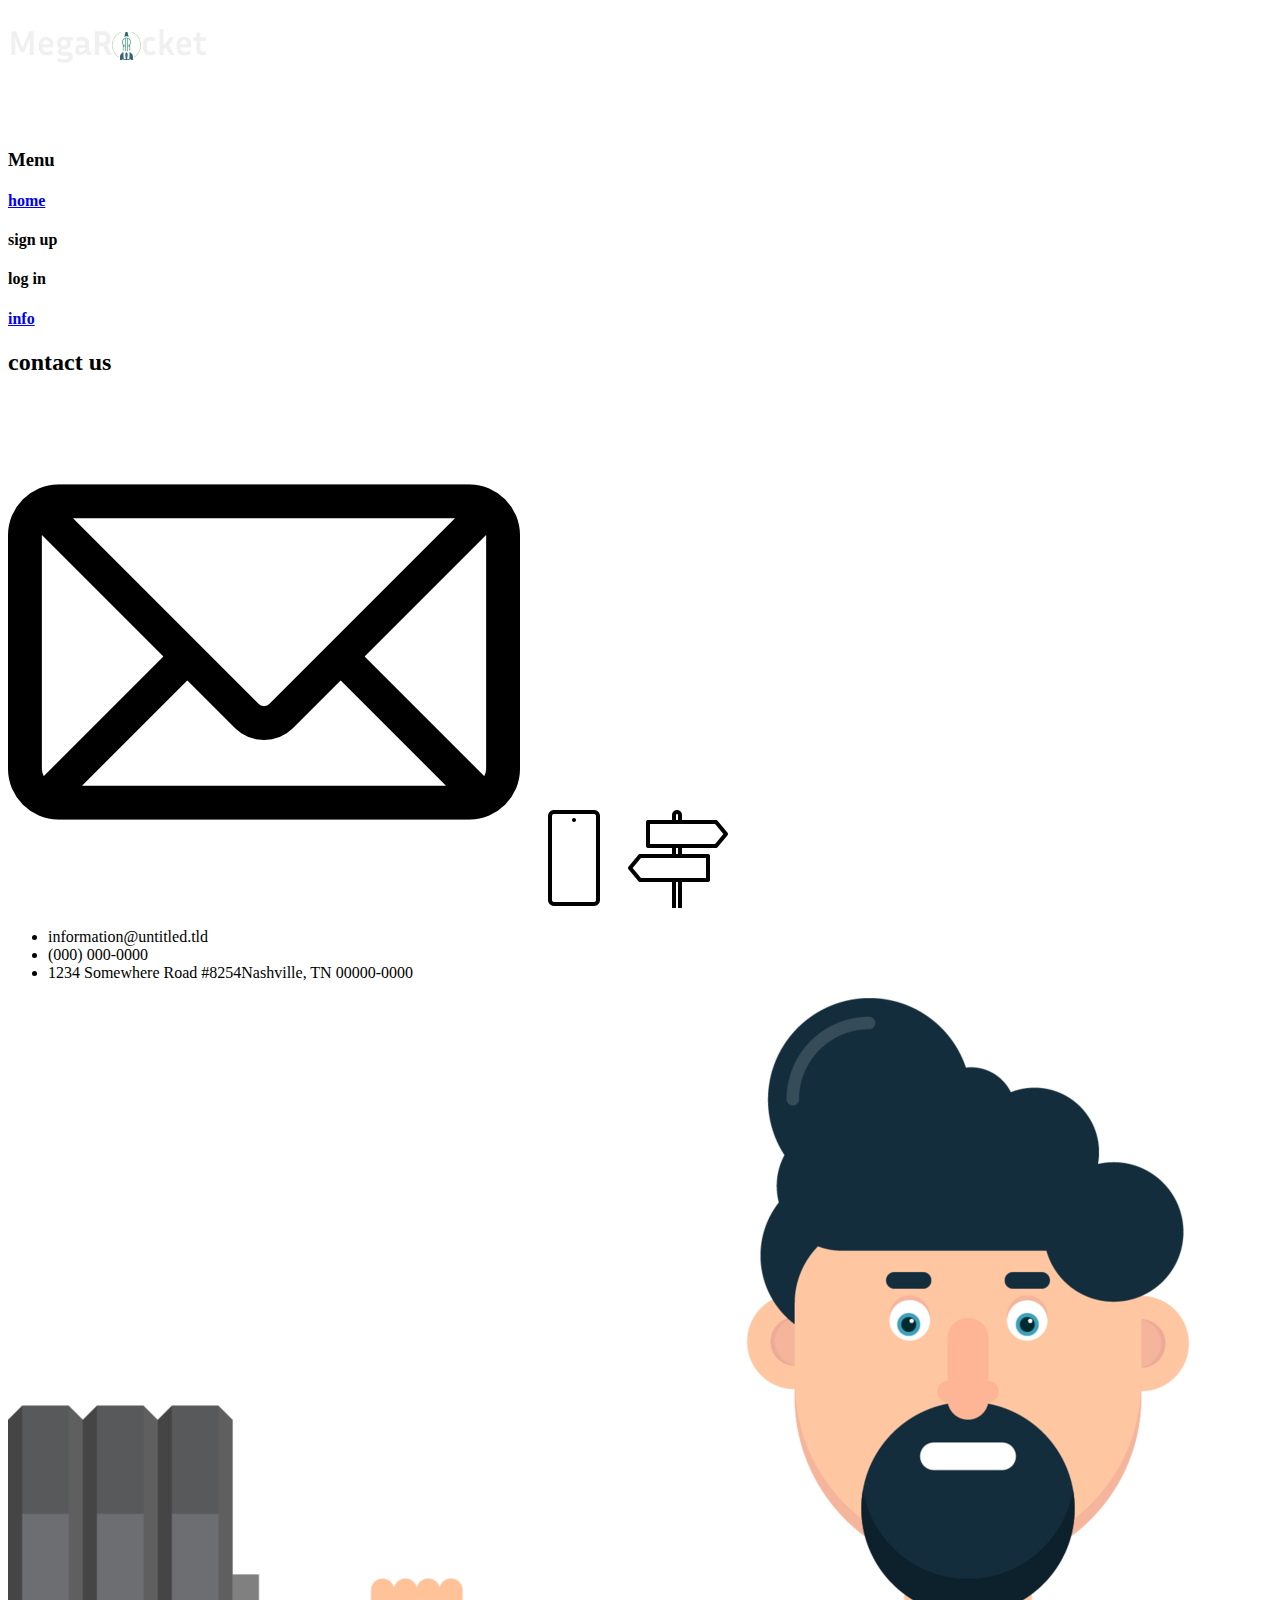
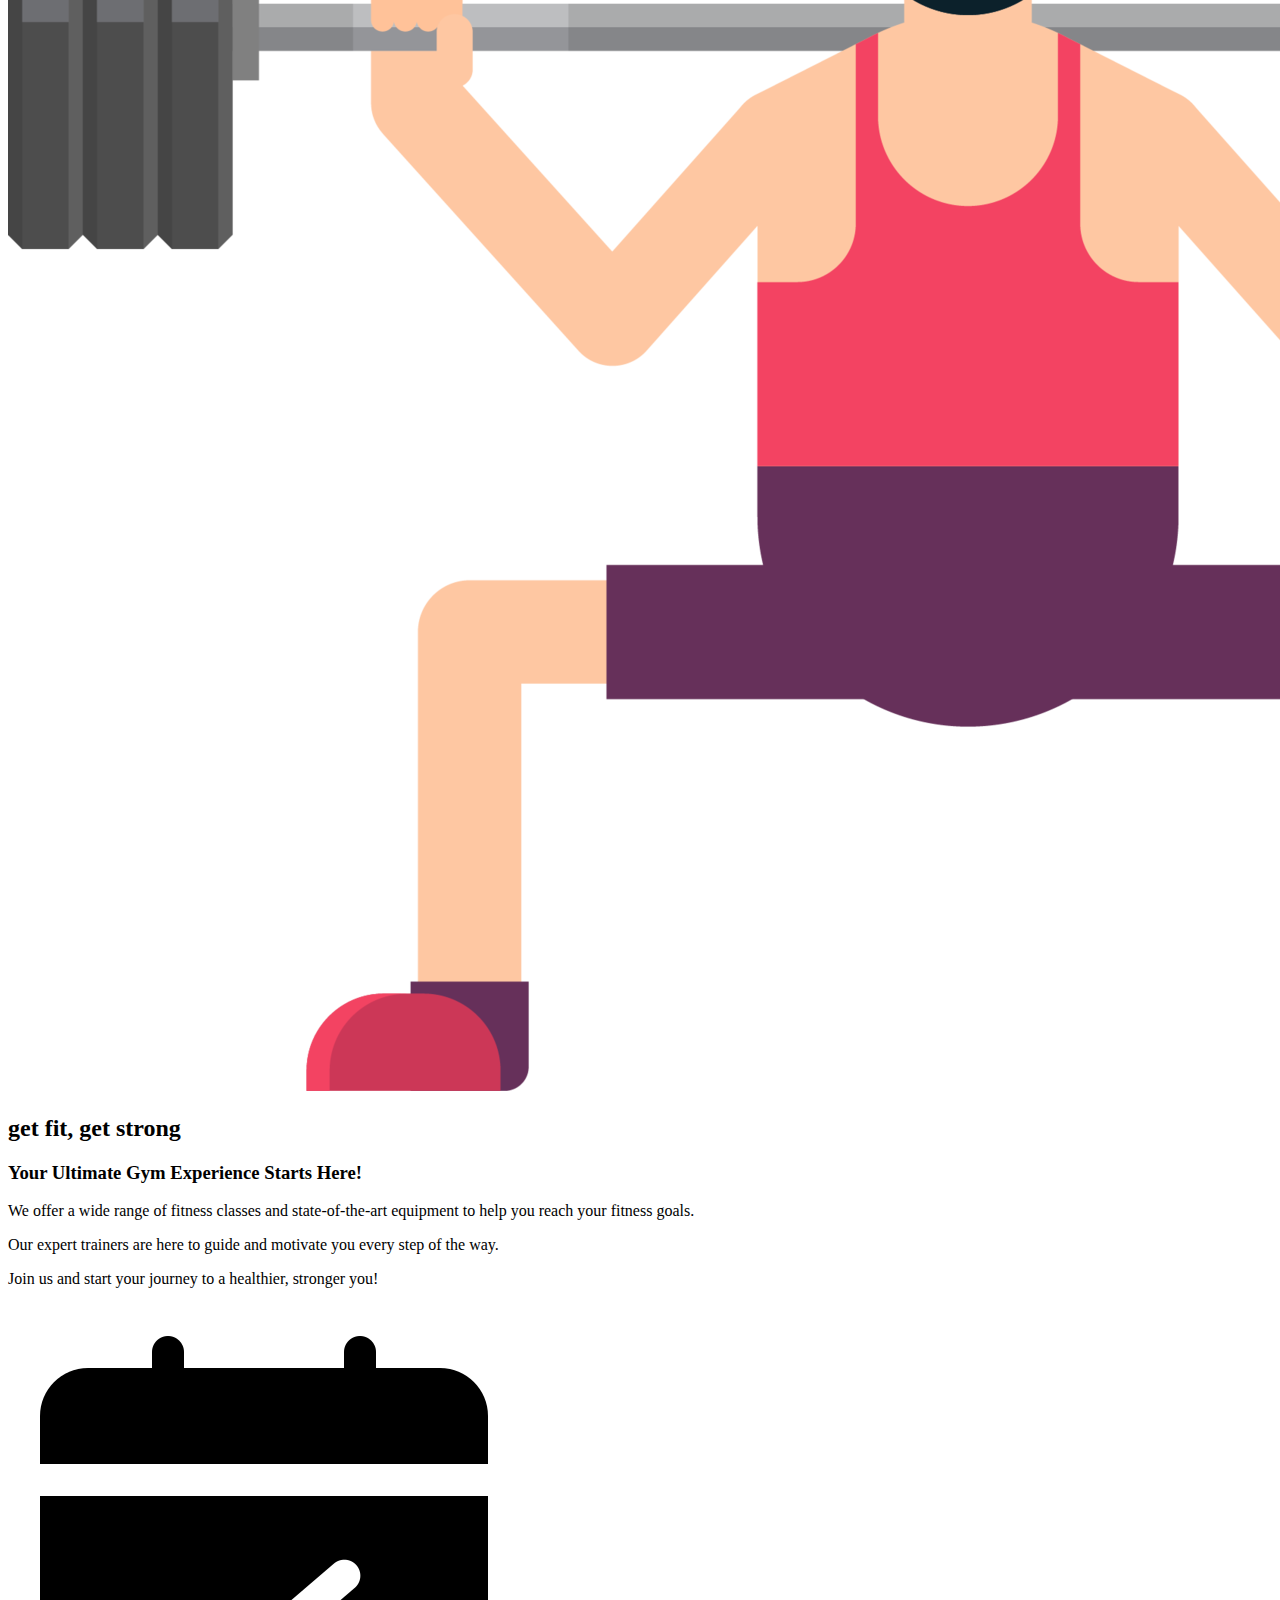
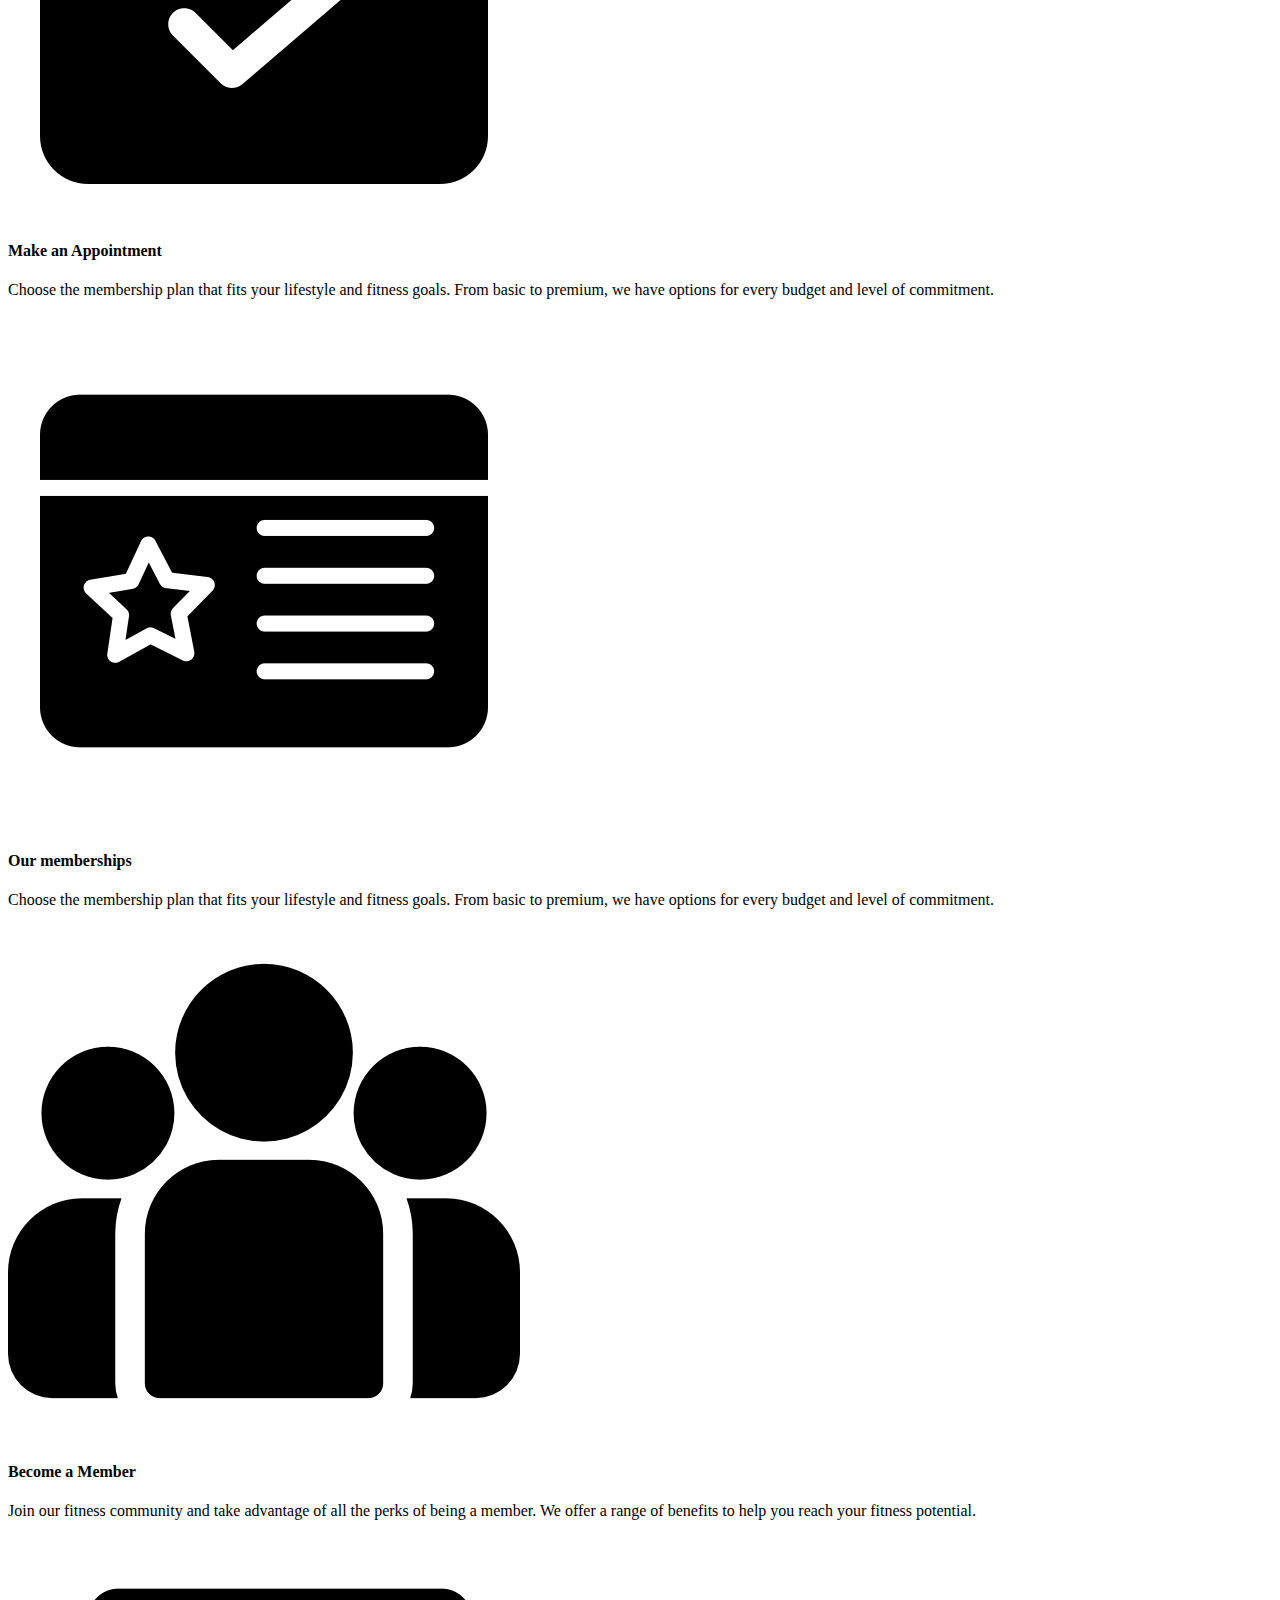
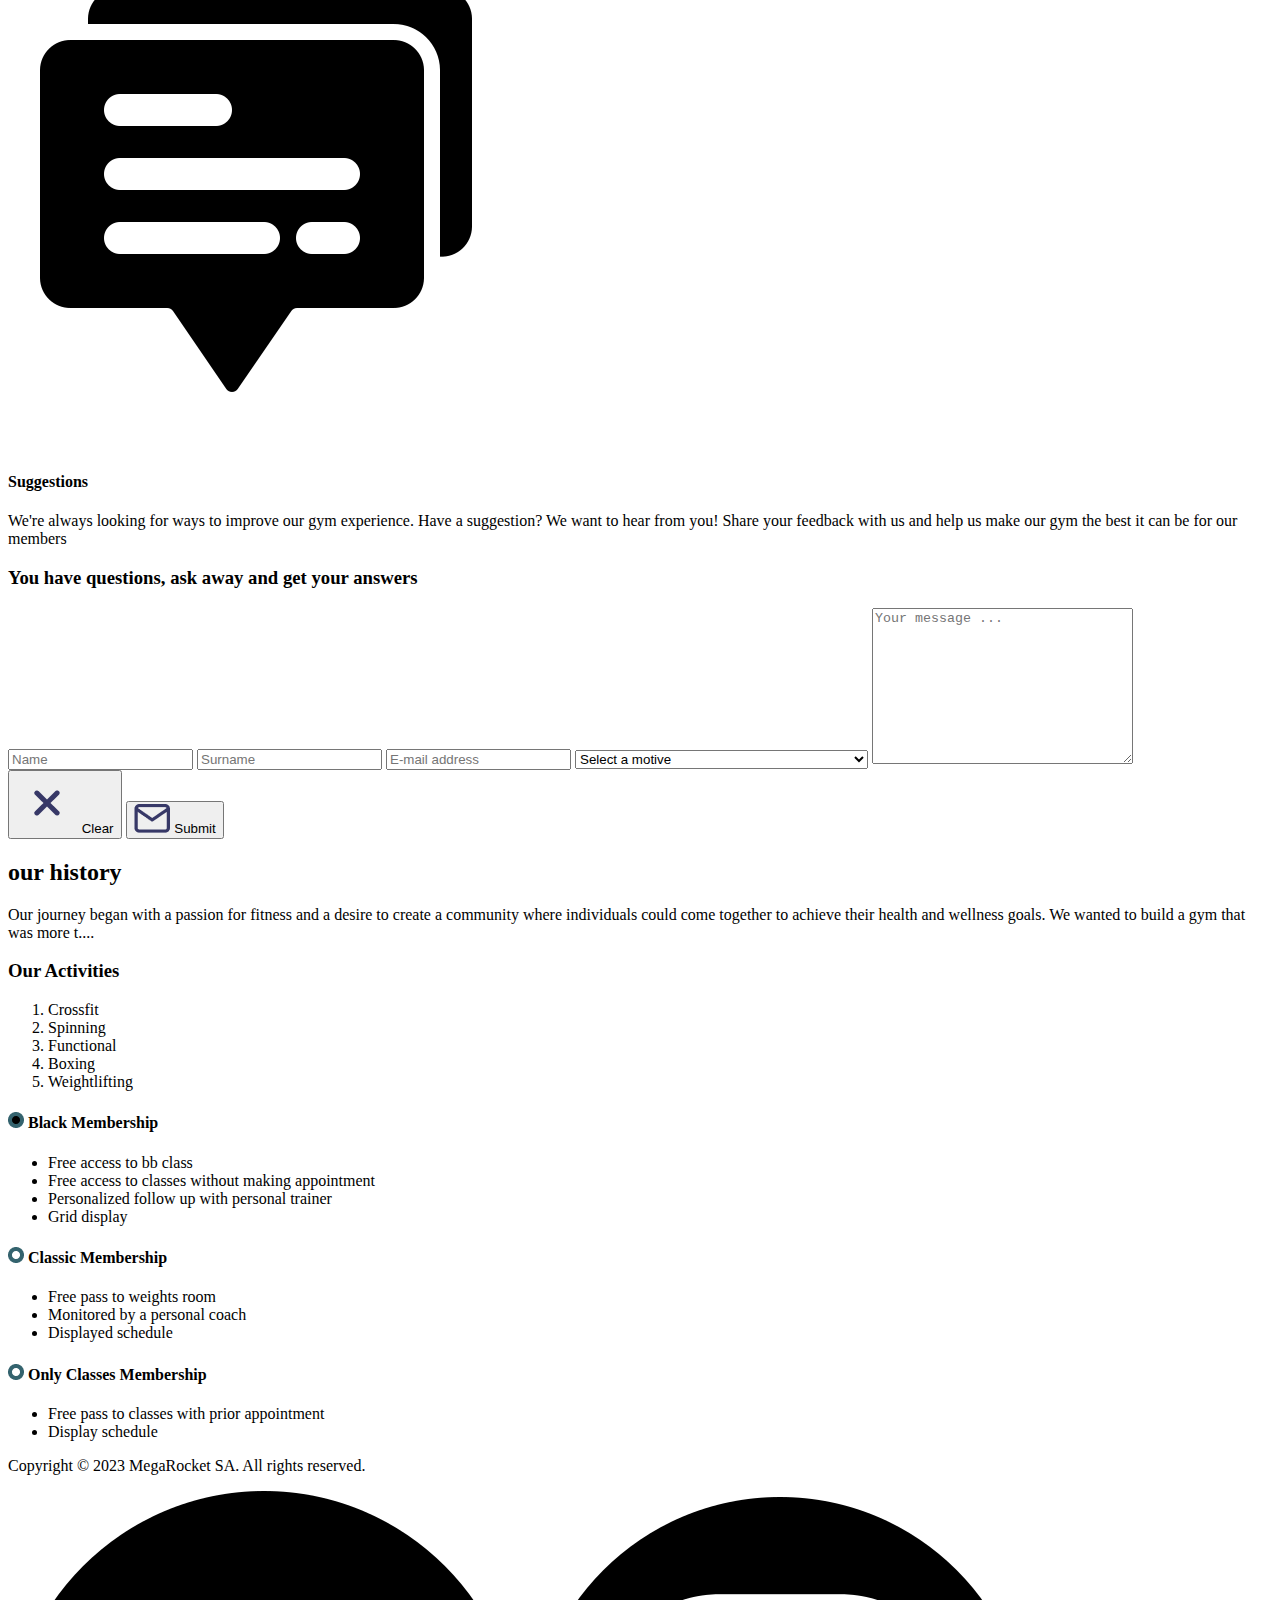
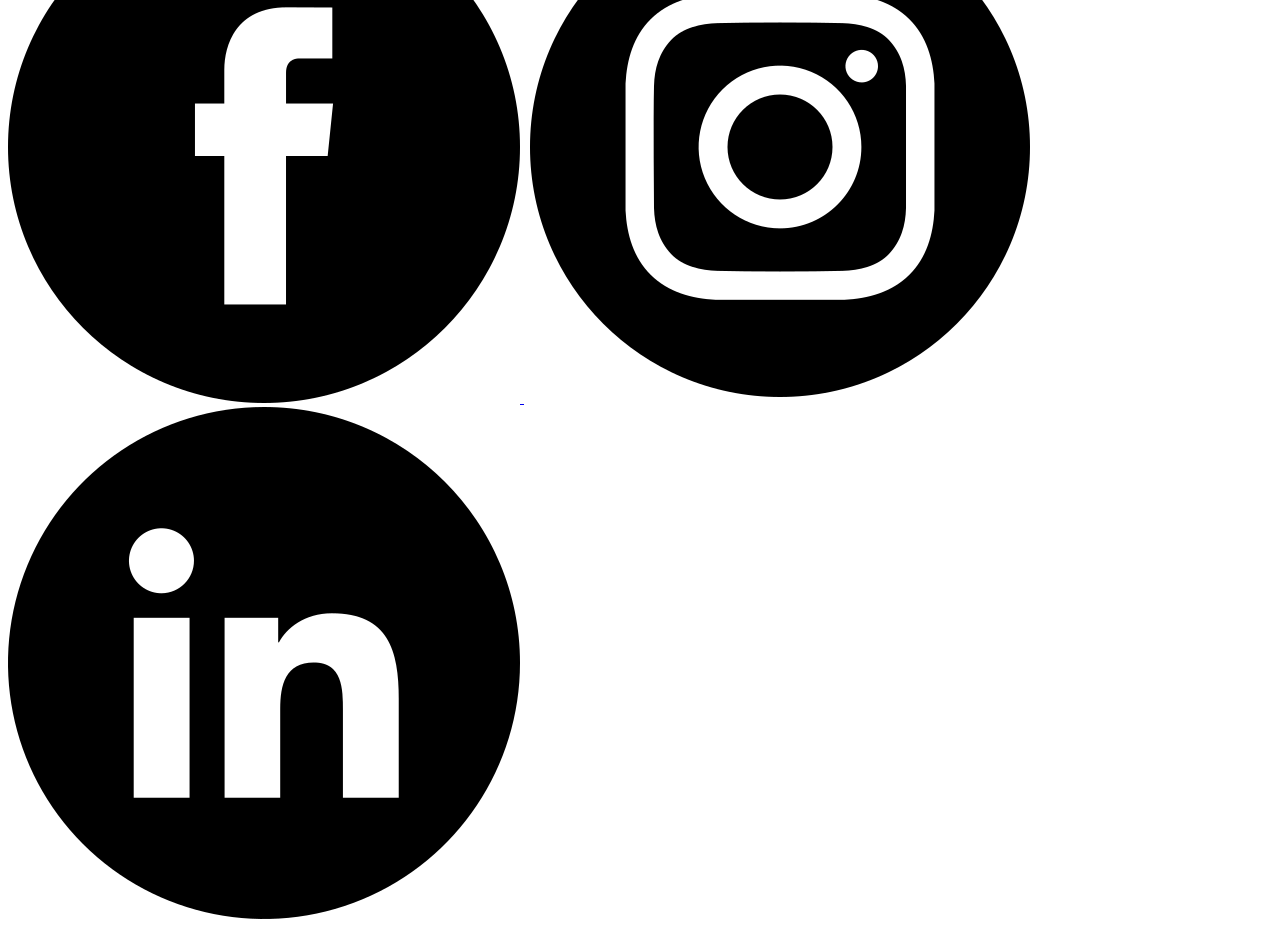
<file: week-02/index.html>
<!DOCTYPE html>
<html lang="en">

<head>
    <meta charset="UTF-8">
    <meta http-equiv="X-UA-Compatible" content="IE=edge">
    <meta name="viewport" content="width=device-width, initial-scale=1.0">
    <link rel="icon" href="../assets/icons/weight.ico">
    <title>
        MegaRocket
    </title>
</head>

<body>
    <header class="blue-section">
        <h1>
            <img id="rocket" src="../assets/images/megarocket-logo.png" alt="MegaRocket">
        </h1>
        <img id="hamburguer-menu" src="../assets/images/hamburguer-menu.png" alt="Menu icon">
    </header>
    <aside>
        <h3>
            Menu
        </h3>
        <nav>
            <h4 id="home-h4" class="nav-h4">
                <a href="#home">home</a>
            </h4>
            <h4 id="sign-up-h4" class="nav-h4">
                sign up
            </h4>
            <h4 id="log-in-h4" class="nav-h4">
                log in
            </h4>
            <h4 id="info-h4" class="nav-h4">
                <a href="#info">info</a>
            </h4>
        </nav>
        <h2>
            contact us
        </h2>
        <img id="envelope" class="sidebar-img" src="../assets/images/envelope.png" alt="Envelope">
        <img id="phone" class="sidebar-img" src="../assets/images/phone.png" alt="phone">
        <img id="road-sign" class="sidebar-img" src="../assets/images/road-sign.png" alt="Road sign">
        <ul>
            <li>
                information@untitled.tld
            </li>
            <li>
                (000) 000-0000
            </li>
            <li>
                1234 Somewhere Road #8254Nashville, TN 00000-0000
            </li>
        </ul>
    </aside>
    <main>
        <section id="home" class="gray-section">
            <img id="fit-dude" src="../assets/images/thinker.png" alt="Dude with thousand yard stare
                figures it all out as he scuats 300kg in a questionable outfit">
            <h2>
                get fit, get strong
            </h2>
            <h3>
                Your Ultimate Gym Experience Starts Here!
            </h3>
            <p>
                We offer a wide range of fitness classes and state-of-the-art
                equipment to help you reach your fitness goals.
            </p>
            <p>
                Our expert trainers are here to guide and motivate you every step of the way.
            </p>
            <p>
                Join us and start your journey to a healthier, stronger you!
            </p>
        </section>
        <!--id="options" does not have a title therefore I thought it best to use a <div> instead of a <section> -->
        <div id="options" class="green-section">
            <img id="coso-with-tick" class="options-img" src="../assets/images/coso-with-tick.png"
                alt="Scuareish doohickey with a tick">
            <h4 class="options">
                Make an Appointment
            </h4>
            <p>
                Choose the membership plan that fits your lifestyle and fitness goals.
                From basic to premium, we have options for every budget and level of commitment.
            </p>
            <img id="coso" class="options-img" src="../assets/images/coso.png"
                alt="Scuareish doohickey with a double hamburger and a star">
            <h4 class="options">
                Our memberships
            </h4>
            <p>
                Choose the membership plan that fits your lifestyle and fitness goals.
                From basic to premium, we have options for every budget and level of commitment.
            </p>
            <img id="people" class="options-img" src="../assets/images/people.png"
                alt="One full bloke and two half blokes to either side">
            <h4 class="options">
                Become a Member
            </h4>
            <p>
                Join our fitness community and take advantage of all the perks of being a member.
                We offer a range of benefits to help you reach your fitness potential.
            </p>
            <img id="dialogue" class="options-img" src="../assets/images/dialogue.png"
                alt="dialogue scuareish doohickey">
            <h4 class="options">
                Suggestions
            </h4>
            <p>
                We're always looking for ways to improve our gym experience.
                Have a suggestion? We want to hear from you! Share your feedback with us
                and help us make our gym the best it can be for our members
            </p>
        </div>
        <section id="form" class="blue-section">
            <h3>
                You have questions, ask away and get your answers
            </h3>
            <form>
                <input id="name-input" class="input" type="text" placeholder="Name">
                <input id="surname-input" class="input" type="text" placeholder="Surname">
                <input id="e-mail-input" class="input" type="text" placeholder="E-mail address">
                <select id="motive-select" name="motive">
                    <option value="" disabled selected>Select a motive</option>
                    <option value="memberships and costs">
                        I want to know about memberships and costs.
                    </option>
                    <option value="suggestion/enquiry">
                        I want to submit a suggestion/enquiry.
                    </option>
                    <option value="submit a complain">
                        I want to submit a complain.
                    </option>
                </select>
                <textarea name="your message" cols="30" rows="10" placeholder="Your message ..."></textarea>
            </form>
            <button id="clear" class="form">
                <img id="x" src="../assets/images/x.png" alt="x">
                Clear
            </button>
            <button id="Submit" class="form">
                <img id="mail" src="../assets/images/mail.png" alt="mail">
                Submit
            </button>
        </section>
        <section id="info" class="green-section">
            <h2>
                our history
            </h2>
            <p>
                Our journey began with a passion for fitness and a desire to create a community
                where individuals could come together to achieve their health and wellness goals.
                We wanted to build a gym that was more t....
            </p>
        </section>
        <section id="memberships" class="gray-section">
            <h3>
                Our Activities
            </h3>
            <ol>
                <li>
                    Crossfit
                </li>
                <li>
                    Spinning
                </li>
                <li>
                    Functional
                </li>
                <li>
                    Boxing
                </li>
                <li>
                    Weightlifting
                </li>
            </ol>
            <h4>
                <img class="color-dot" src="../assets/images/black-dot.png" alt="black dot">
                Black Membership
            </h4>
            <ul>
                <li>
                    Free access to bb class
                </li>
                <li>
                    Free access to classes without making appointment
                </li>
                <li>
                    Personalized follow up with personal trainer
                </li>
                <li>
                    Grid display
                </li>
            </ul>
            <h4>
                <img class="color-dot" src="../assets/images/white-dot.png" alt="white dot">
                Classic Membership
            </h4>
            <ul>
                <li>
                    Free pass to weights room
                </li>
                <li>
                    Monitored by a personal coach
                </li>
                <li>
                    Displayed schedule
                </li>
            </ul>
            <h4>
                <img class="color-dot" src="../assets/images/white-dot.png" alt="white dot">
                Only Classes Membership
            </h4>
            <ul>
                <li>
                    Free pass to classes with prior appointment
                </li>
                <li>
                    Display schedule
                </li>
            </ul>
        </section>
    </main>
    <footer class="green-section">
        <p>
            Copyright © 2023 MegaRocket SA. All rights reserved.
        </p>
        <a href="https://www.youtube.com/watch?v=TQhyDYQ081U" target="_blank">
            <img class="social-media-img" src="../assets/images/facebook.png" alt="facebook logo">
        </a>
        <a href="https://www.youtube.com/watch?v=oavMtUWDBTM" target="_blank">
            <img class="social-media-img" src="../assets/images/instagram.png" alt="intagram logo">
        </a>
        <a href="https://youtu.be/cVikZ8Oe_XA?t=24" target="_blank">
            <img class="social-media-img" src="../assets/images/linkedin.png" alt="linkedin log">
        </a>
    </footer>
</body>

</html>
</file>
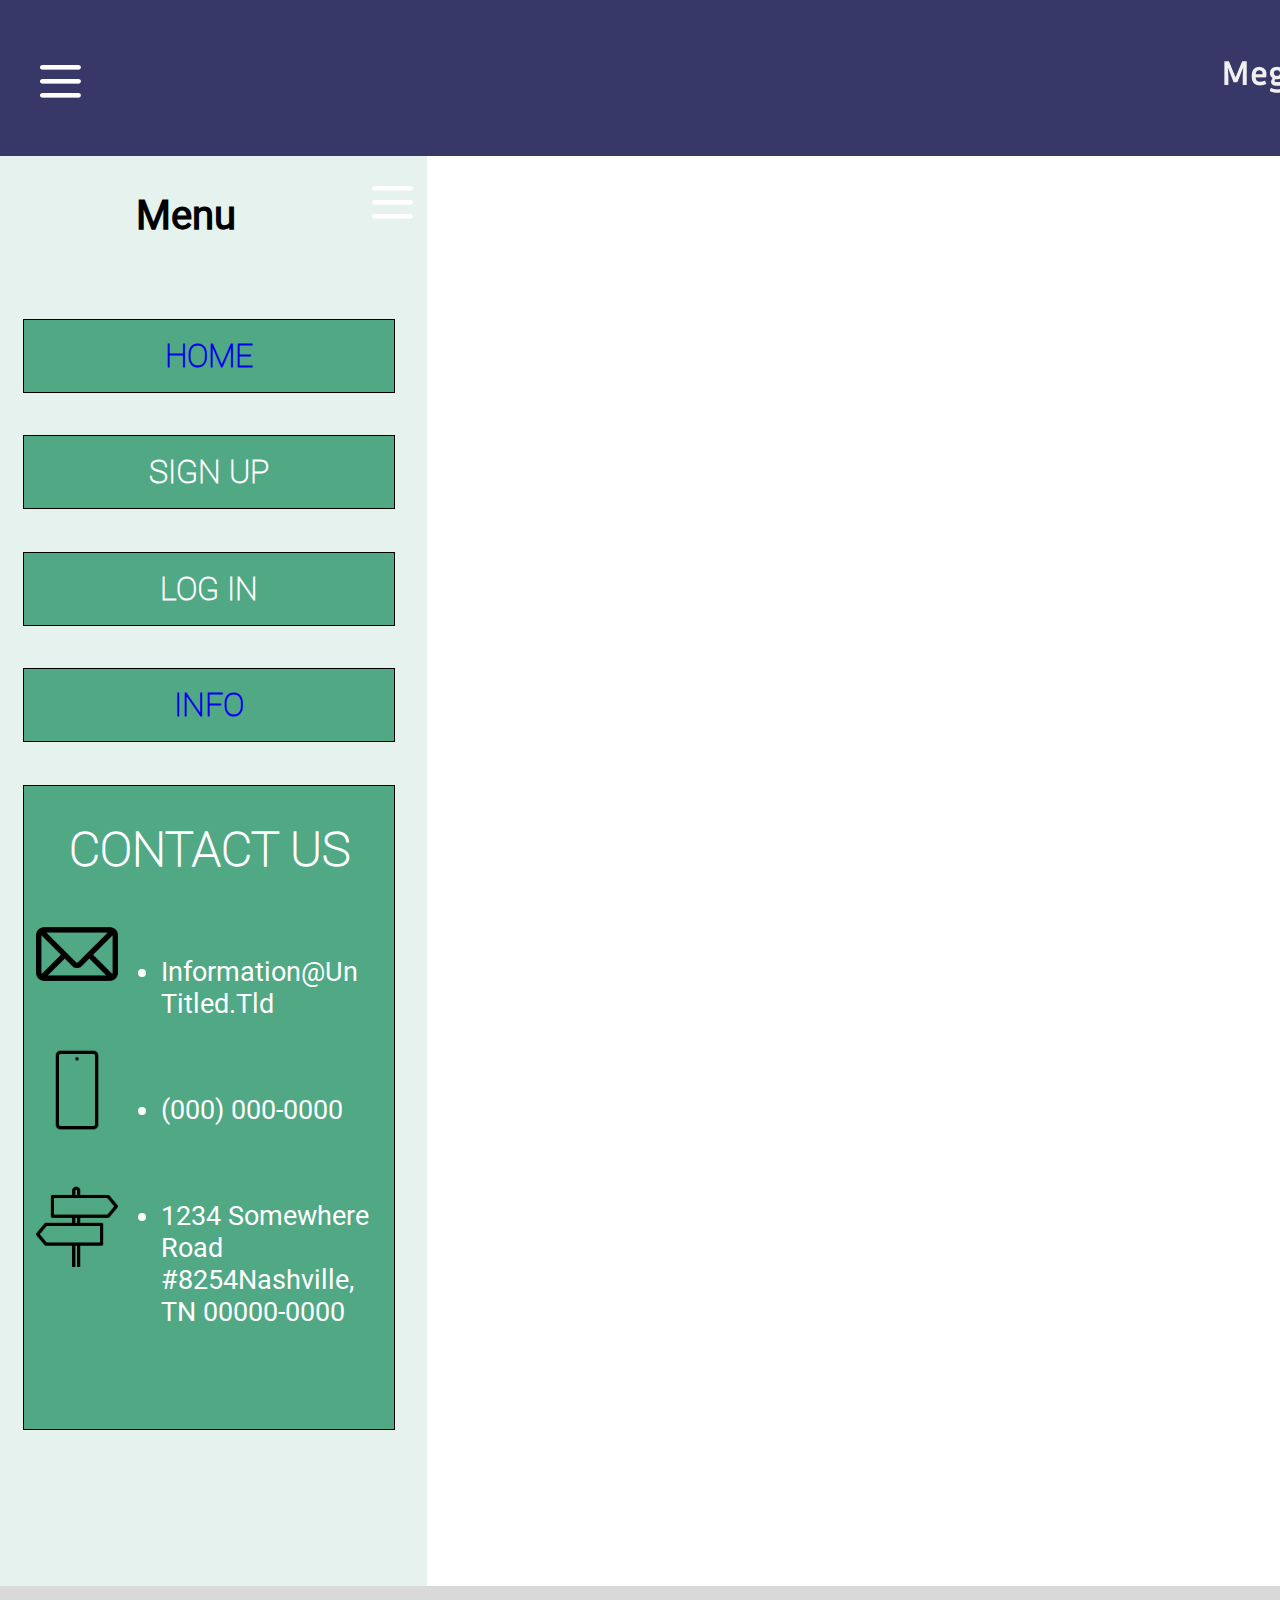
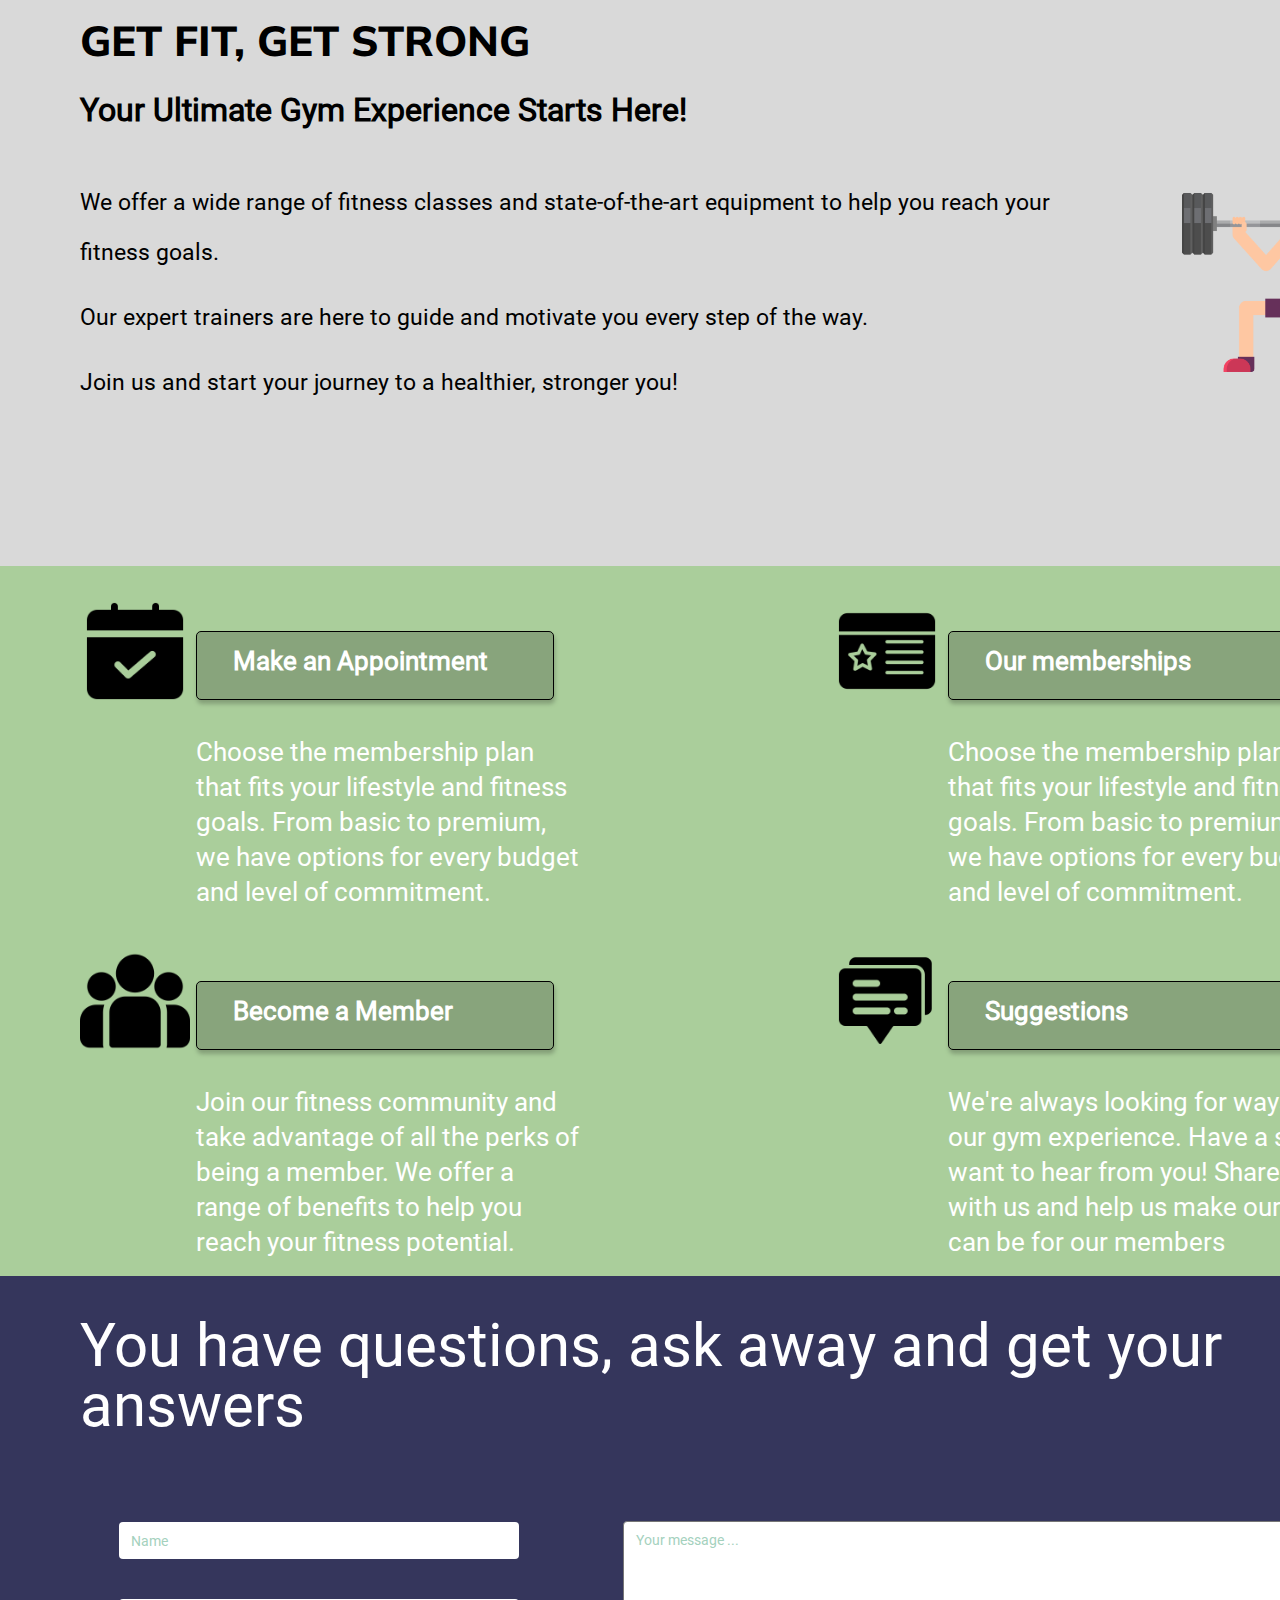
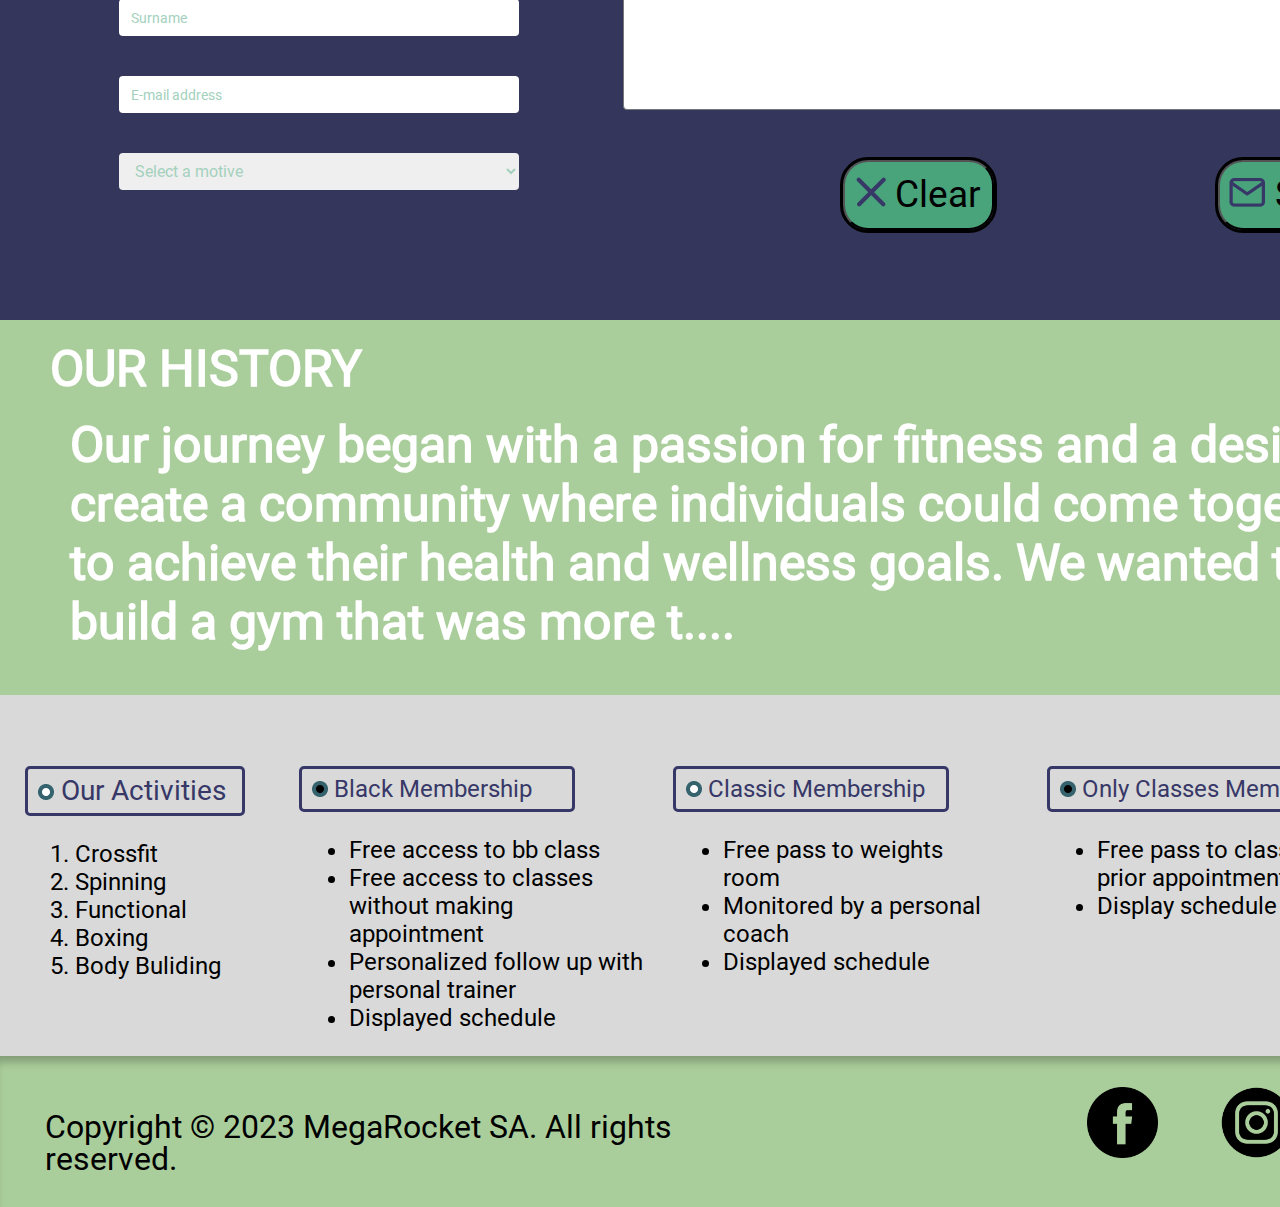
<file: week-03/index.html>
<!DOCTYPE html>
<html lang="en">
    <head>
        <meta charset="UTF-8">
        <meta http-equiv="X-UA-Compatible" content="IE=edge">
        <meta name="viewport" content="width=device-width, initial-scale=1.0">
        <link rel="icon" href="../assets/icons/weight.ico">
        <link rel="stylesheet" href="../week-03/css/styles.css">
        <link rel="stylesheet" href="../week-03/css/reset.css">
        <link rel="stylesheet" href="../week-03/css/small-reset.css">
        <title>
            MegaRocket
        </title>
    </head>
    <body>
        <header class="blue-section">
            <img id="in-header" src="../assets/images/hamburguer-menu.png" alt="Hamburguer menu">
            <h1>
                <img id="rocket" src="../assets/images/megarocket-logo.png" alt="MegaRocket">
            </h1>
        </header>
        <aside>
            <h3 id="nav-menu">
                Menu
            </h3>
            <img id="in-aside" src="../assets/images/hamburguer-menu.png" alt="Hamburguer menu">
            <nav>
                <h4 class="nav-h4 padding">
                    <a href="#home">home</a>
                </h4>
                <h4 class="nav-h4 padding">
                    sign up
                </h4>
                <h4 class="nav-h4 padding">
                    log in
                </h4>
                <h4 class="nav-h4 padding">
                    <a href="#info">info</a>
                </h4>
                <div class="nav-h4">
                    <h2>
                        contact us
                    </h2>
                    <div class="inline-block">
                        <img class="sidebar-img" src="../assets/images/envelope.png" alt="Envelope">
                        <img class="sidebar-img" src="../assets/images/phone.png" alt="phone">
                        <img class="sidebar-img"
                            src="../assets/images/road-sign.png" alt="Road sign">
                    </div>
                    <ul id="text-align">
                        <li>
                            information@un
                            titled.tld
                        </li>
                        <li>
                            (000) 000-0000
                        </li>
                        <li>
                            1234 Somewhere Road #8254Nashville, TN 00000-0000
                        </li>
                    </ul>
                </div>
            </nav>
        </aside>
        <main>
            <section id="home" class="gray-section">
                <div id="left-text">
                    <h2 id="Mulish">
                        get fit, get strong
                    </h2>
                    <h3 id="Mulish-h3">
                        Your Ultimate Gym Experience Starts Here!
                    </h3>
                    <p id="smaller-p" class="home-p">
                        We offer a wide range of fitness classes and state-of-the-art
                        equipment to help you reach your fitness goals.
                    </p>
                    <p class="home-p">
                        Our expert trainers are here to guide and motivate you every step of the way.
                    </p>
                    <p class="home-p">
                        Join us and start your journey to a healthier, stronger you!
                    </p>
                </div>
                <img id="fit-dude" src="../assets/images/thinker.png" alt="Dude with thousand yard stare figures it all out as he scuats 300kg in a questionable outfit" class="inline-block">
            </section>
            <div id="options" class="green-section">
                <div class="top2">
                    <img class="options-img" src="../assets/images/ticked-rectangle.png"
                     alt="Rectangle with a tick">
                    <div class="logo-less">
                        <h4>
                            Make an Appointment
                        </h4>
                        <p>
                            Choose the membership plan that fits your lifestyle and fitness goals.
                             From basic to premium, we have options for every budget and level of commitment.
                        </p>
                    </div>
                    <img class="options-img right" src="../assets/images/star-rectangle.png"
                    alt="Rectangle with a star">
                    <div class="logo-less right">
                        <h4>
                            Our memberships
                        </h4>
                        <p>
                            Choose the membership plan that fits your lifestyle and fitness goals.
                             From basic to premium, we have options for every budget and level of commitment.
                        </p>
                    </div>
                </div>
                <div class="bottom2">
                    <img class="options-img" src="../assets/images/people.png"
                     alt="One full bloke and two half blokes to either side">
                    <div class="logo-less">
                        <h4>
                            Become a Member
                        </h4>
                        <p>
                            Join our fitness community and take advantage of all the perks of being a member.
                             We offer a range of benefits to help you reach your fitness potential.
                        </p>
                    </div>
                    <img class="options-img right" src="../assets/images/dialogue.png" alt="dialogue scuareish doohickey">
                    <div class="logo-less right">
                        <h4 id="problem-h4">
                            Suggestions
                        </h4>
                        <p id="problem-p">
                            We're always looking for ways to improve our gym experience.
                             Have a suggestion? We want to hear from you! Share your feedback with us
                            and help us make our gym the best it can be for our members
                        </p>
                    </div>
                </div>
            </div>
            <section id="form">
                <h3>
                    You have questions, ask away and get your answers
                </h3>
                <form>
                    <div>
                        <input class="input" type="text" placeholder="Name" required>
                        <input class="input" type="text" placeholder="Surname" required>
                        <input class="input" type="email" placeholder="E-mail address" required>
                        <select class="input" name="motive">
                            <option value="" disabled selected>Select a motive</option>
                            <option value="memberships and costs">
                                I want to know about memberships and costs.
                            </option>
                            <option value="suggestion/enquiry">
                                I want to submit a suggestion/enquiry.
                            </option>
                            <option value="submit a complain">
                                I want to submit a complain.
                            </option>
                        </select>
                    </div>
                    <div>
                        <textarea name="your message" cols="30" rows="10" placeholder="Your message ..."></textarea>
                        <button class="form-btn" type="reset">
                            <img id="x" src="../assets/images/Vector.svg" alt="x">
                            Clear
                        </button>
                        <button class="form-btn" type="submit">
                            <img id="mail" src="../assets/images/mail.png" alt="mail">
                            Send
                        </button>
                    </div>
                </form>
            </section>
            <section id="info" class="green-section">
                <h2>
                    our history
                </h2>
                <p>
                    Our journey began with a passion for fitness and a desire to create a community
                    where individuals could come together to achieve their health and wellness goals.
                      We wanted to build a gym that was more t....
                </p>
            </section>
            <section class="gray-section">
                <div id="margin" class="whole-l">
                    <h3 id="activities" class="violet-h">
                        <img class="color-dot" src="../assets/images/white-dot.png" alt="white dot">
                        Our Activities
                    </h3>
                    <ol class="membership-l">
                        <li>
                            Crossfit
                        </li>
                        <li>
                            Spinning
                        </li>
                        <li>
                            Functional
                        </li>
                        <li>
                            Boxing
                        </li>
                        <li>
                            Body Buliding
                        </li>
                    </ol>
                </div>
                <div class="whole-l">
                    <h4 class="violet-h small-h4">
                        <img src="../assets/images/black-dot.png" alt="black dot">
                        Black Membership
                    </h4>
                    <ul class="membership-l">
                        <li>
                            Free access to bb class
                        </li>
                        <li>
                            Free access to classes without making appointment
                        </li>
                        <li>
                            Personalized follow up with personal trainer
                        </li>
                        <li>
                            Displayed schedule
                        </li>
                    </ul>
                </div>
                <div class="whole-l">
                    <h4 class="violet-h small-h4">
                        <img src="../assets/images/white-dot.png" alt="white dot">
                        Classic Membership
                    </h4>
                    <ul id="classic" class="membership-l">
                        <li>
                            Free pass to weights room
                        </li>
                        <li>
                            Monitored by a personal coach
                        </li>
                        <li>
                            Displayed schedule
                        </li>
                    </ul>
                </div>
                <div class="whole-l">
                    <h4 class="violet-h">
                        <img src="../assets/images/black-dot.png" alt="black dot">
                        Only Classes Membership
                    </h4>
                    <ul class="membership-l">
                        <li>
                            Free pass to classes with prior appointment
                        </li>
                        <li>
                            Display schedule
                        </li>
                    </ul>
                </div>
            </section>
        </main>
        <footer id="drop-shadow" class="green-section">
            <p id="footer-p">
                Copyright © 2023 MegaRocket SA. All rights reserved.
            </p>
            <div id="img-f">
                <a href="https://www.youtube.com/watch?v=TQhyDYQ081U" target="_blank">
                    <img class="social-media-img" src="../assets/images/facebook.png" alt="facebook logo">
                </a>
                <a href="https://www.youtube.com/watch?v=oavMtUWDBTM" target="_blank">
                    <img class="social-media-img" src="../assets/images/instagram.png" alt="intagram logo">
                </a>
                <a href="https://youtu.be/cVikZ8Oe_XA?t=24" target="_blank">
                    <img class="social-media-img" src="../assets/images/linkedin.png" alt="linkedin log">
                </a>
            </div>
        </footer>
    </body>
</html>
</file>
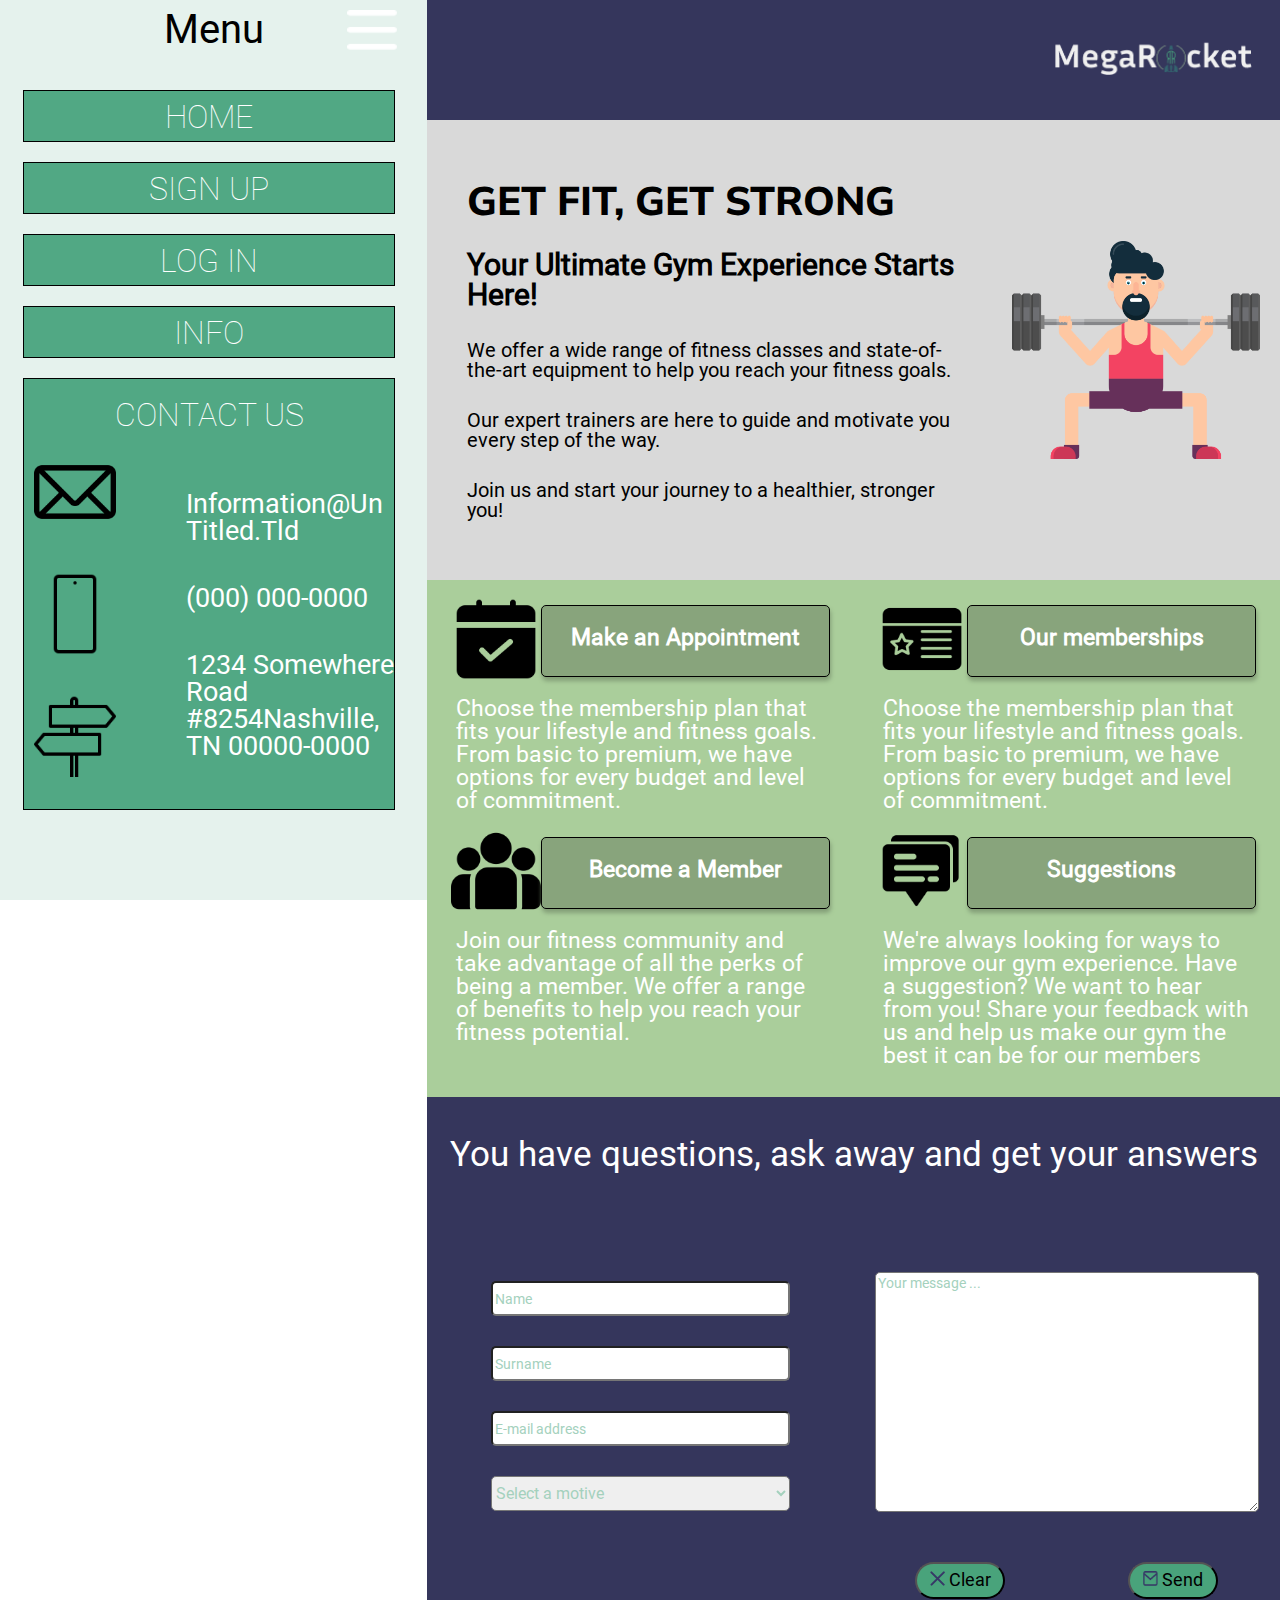
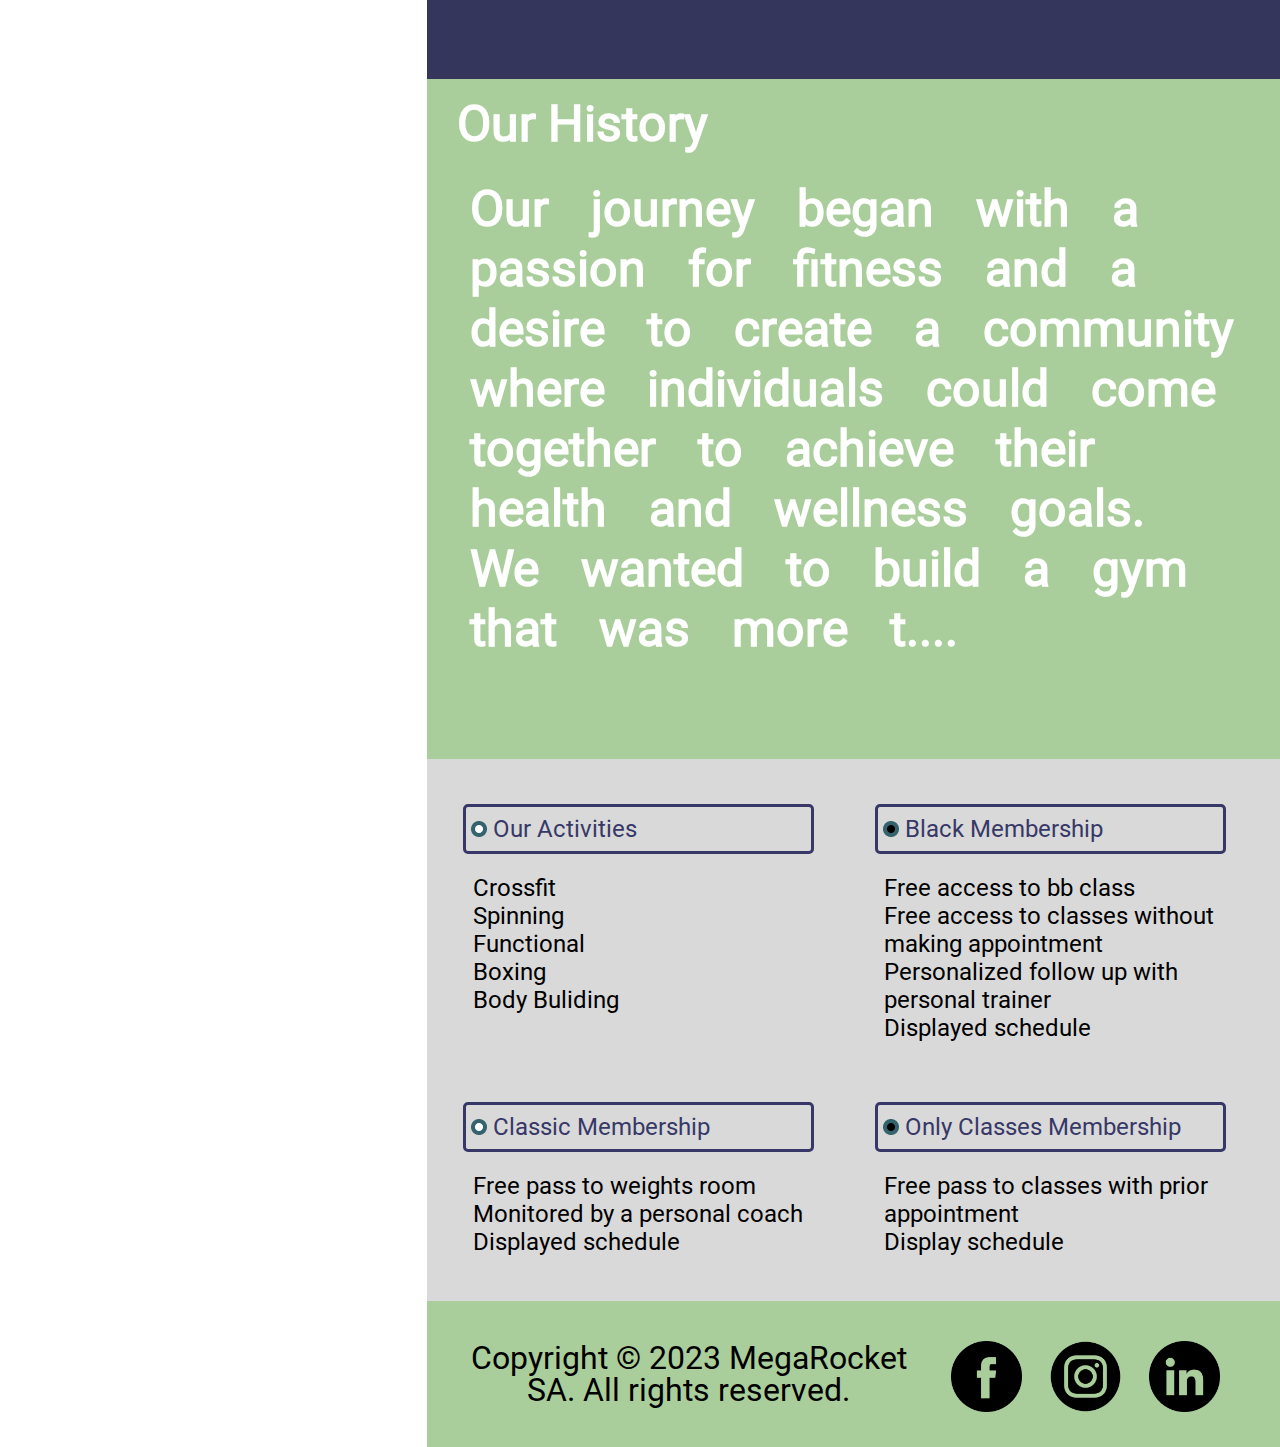
<file: week-04/index.html>
<!DOCTYPE html>
<html lang="en">
    <head>
        <meta charset="UTF-8">
        <meta http-equiv="X-UA-Compatible" content="IE=edge">
        <meta name="viewport" content="width=device-width, initial-scale=1.0">
        <link rel="icon" href="../assets/icons/weight.ico">
        <link rel="stylesheet" href="../week-04/css/reset.css">
        <link rel="stylesheet" href="../week-04/css/small-reset.css">
        <link rel="stylesheet" href="../week-04/css/styles.css">
        <title>
            MegaRocket
        </title>
    </head>
    <body>
        <header class="blue-section">
            <img src="../assets/images/hamburguer-menu.png" alt="Hamburguer menu">
            <h1>
                <img src="../assets/images/megarocket-logo.png" alt="MegaRocket">
            </h1>
        </header>
        <aside>
            <div>
                <h3>
                    Menu
                </h3>
                <img src="../assets/images/hamburguer-menu.png" alt="Hamburguer menu">
            </div>
            <nav>
                <a href="#home">
                <h4 class="border-scuare">
                    home
                </h4>
                </a>
                <h4 class="border-scuare">
                    sign up
                </h4>
                <h4 class="border-scuare">
                    log in
                </h4>
                <a href="#info">
                <h4 class="border-scuare">
                    info
                </h4>
                </a>
                <div class="border-scuare">
                    <h2>
                        contact us
                    </h2>
                    <div>
                        <div>
                            <img src="../assets/images/envelope.png" alt="Envelope">
                            <img src="../assets/images/phone.png" alt="phone">
                            <img src="../assets/images/road-sign.png" alt="Road sign">
                        </div>
                        <ul>
                            <li>
                                information@un
                                titled.tld
                            </li>
                            <li>
                                (000) 000-0000
                            </li>
                            <li>
                                1234 Somewhere Road #8254Nashville, TN 00000-0000
                            </li>
                        </ul>
                    </div>
                </div>
            </nav>
        </aside>
        <main>
            <section id="home" class="gray-section">
                <div id="left-text">
                    <h2>
                        get fit, get strong
                    </h2>
                    <h3>
                        Your Ultimate Gym Experience Starts Here!
                    </h3>
                    <p id="smaller-p">
                        We offer a wide range of fitness classes and state-of-the-art
                        equipment to help you reach your fitness goals.
                    </p>
                    <p>
                        Our expert trainers are here to guide and motivate you every step of the way.
                    </p>
                    <p>
                        Join us and start your journey to a healthier, stronger you!
                    </p>
                </div>
                <img src="../assets/images/thinker.png" alt="Dude with thousand yard stare figures it all out as he scuats 300kg in a questionable outfit">
            </section>
            <div id="options" class="green-section">
                <div>
                    <div class="logo-less">
                        <img class="options-img" src="../assets/images/ticked-rectangle.png" alt="Rectangle with a tick">
                        <h4>
                            Make an Appointment
                        </h4>
                    </div>
                    <p>
                        Choose the membership plan that fits your lifestyle and fitness goals.
                        From basic to premium, we have options for every budget and level of commitment.
                    </p>
                </div>
                <div>
                    <div class="logo-less">
                        <img class="options-img" src="../assets/images/star-rectangle.png" alt="Rectangle with a star">
                        <h4>
                            Our memberships
                        </h4>
                    </div>
                    <p>
                        Choose the membership plan that fits your lifestyle and fitness goals.
                        From basic to premium, we have options for every budget and level of commitment.
                    </p>
                </div>
                <div>
                    <div class="logo-less">
                        <img class="options-img" src="../assets/images/people.png"
                        alt="One full bloke and two half blokes to either side">
                        <h4>
                            Become a Member
                        </h4>
                    </div>
                    <p>
                        Join our fitness community and take advantage of all the perks of being a member.
                        We offer a range of benefits to help you reach your fitness potential.
                    </p>
                </div>
                <div>
                    <div class="logo-less">
                        <img class="options-img" src="../assets/images/dialogue.png" alt="dialogue scuareish doohickey">
                        <h4>
                            Suggestions
                        </h4>
                    </div>
                    <p id="problem-p">
                        We're always looking for ways to improve our gym experience.
                        Have a suggestion? We want to hear from you! Share your feedback with us
                        and help us make our gym the best it can be for our members
                    </p>
                </div>
            </div>
            <section id="form" class="blue-section">
                <h3>
                    You have questions, ask away and get your answers
                </h3>
                <form>
                    <div>
                        <input class="input" type="text" placeholder="Name" required>
                        <input class="input" type="text" placeholder="Surname" required>
                        <input class="input" type="email" placeholder="E-mail address" required>
                        <select class="input" name="motive">
                            <option value="" disabled selected>Select a motive</option>
                            <option value="memberships and costs">
                                I want to know about memberships and costs.
                            </option>
                            <option value="suggestion/enquiry">
                                I want to submit a suggestion/enquiry.
                            </option>
                            <option value="submit a complain">
                                I want to submit a complain.
                            </option>
                        </select>
                    </div>
                    <div>
                        <textarea name="your message" cols="30" rows="10" placeholder="Your message ..."></textarea>
                        <div id="buttons">
                            <button class="form-btn" type="reset">
                                <img id="x" src="../assets/images/Vector.svg" alt="x">
                                Clear
                            </button>
                            <button class="form-btn" type="submit">
                                <img id="mail" src="../assets/images/mail.png" alt="mail">
                                Send
                            </button>
                        </div>
                    </div>
                </form>
            </section>
            <section id="info" class="green-section">
                <h2>
                    our history
                </h2>
                <p>
                    Our journey began with a passion for fitness and a desire to create a community
                    where individuals could come together to achieve their health and wellness goals.
                      We wanted to build a gym that was more t....
                </p>
            </section>
            <section id="memberships-section" class="gray-section">
                <div id="activities" class="whole-list">
                    <h3 id="problem-h3" class="violet-h">
                        <img class="color-dot" src="../assets/images/white-dot.png" alt="white dot">
                        Our Activities
                    </h3>
                    <ol class="membership-list">
                        <li>
                            Crossfit
                        </li>
                        <li>
                            Spinning
                        </li>
                        <li>
                            Functional
                        </li>
                        <li>
                            Boxing
                        </li>
                        <li>
                            Body Buliding
                        </li>
                    </ol>
                </div>
                <div class="whole-list">
                    <h4 class="violet-h small-h4">
                        <img src="../assets/images/black-dot.png" alt="black dot">
                        Black Membership
                    </h4>
                    <ul class="membership-list">
                        <li>
                            Free access to bb class
                        </li>
                        <li>
                            Free access to classes without making appointment
                        </li>
                        <li>
                            Personalized follow up with personal trainer
                        </li>
                        <li>
                            Displayed schedule
                        </li>
                    </ul>
                </div>
                <div class="whole-list">
                    <h4 class="violet-h small-h4">
                        <img src="../assets/images/white-dot.png" alt="white dot">
                        Classic Membership
                    </h4>
                    <ul id="classic" class="membership-list">
                        <li>
                            Free pass to weights room
                        </li>
                        <li>
                            Monitored by a personal coach
                        </li>
                        <li>
                            Displayed schedule
                        </li>
                    </ul>
                </div>
                <div class="whole-list">
                    <h4 class="violet-h">
                        <img src="../assets/images/black-dot.png" alt="black dot">
                        Only Classes Membership
                    </h4>
                    <ul class="membership-list">
                        <li>
                            Free pass to classes with prior appointment
                        </li>
                        <li>
                            Display schedule
                        </li>
                    </ul>
                </div>
            </section>
        </main>
        <footer id="drop-shadow" class="green-section">
            <p id="footer-p">
                Copyright © 2023 MegaRocket SA. All rights reserved.
            </p>
            <div id="img-f">
                <a href="https://www.youtube.com/watch?v=TQhyDYQ081U" target="_blank">
                    <img class="social-media-img" src="../assets/images/facebook.png" alt="facebook logo">
                </a>
                <a href="https://www.youtube.com/watch?v=oavMtUWDBTM" target="_blank">
                    <img class="social-media-img" src="../assets/images/instagram.png" alt="intagram logo">
                </a>
                <a href="https://youtu.be/cVikZ8Oe_XA?t=24" target="_blank">
                    <img class="social-media-img" src="../assets/images/linkedin.png" alt="linkedin log">
                </a>
            </div>
        </footer>
    </body>
</html>
</file>
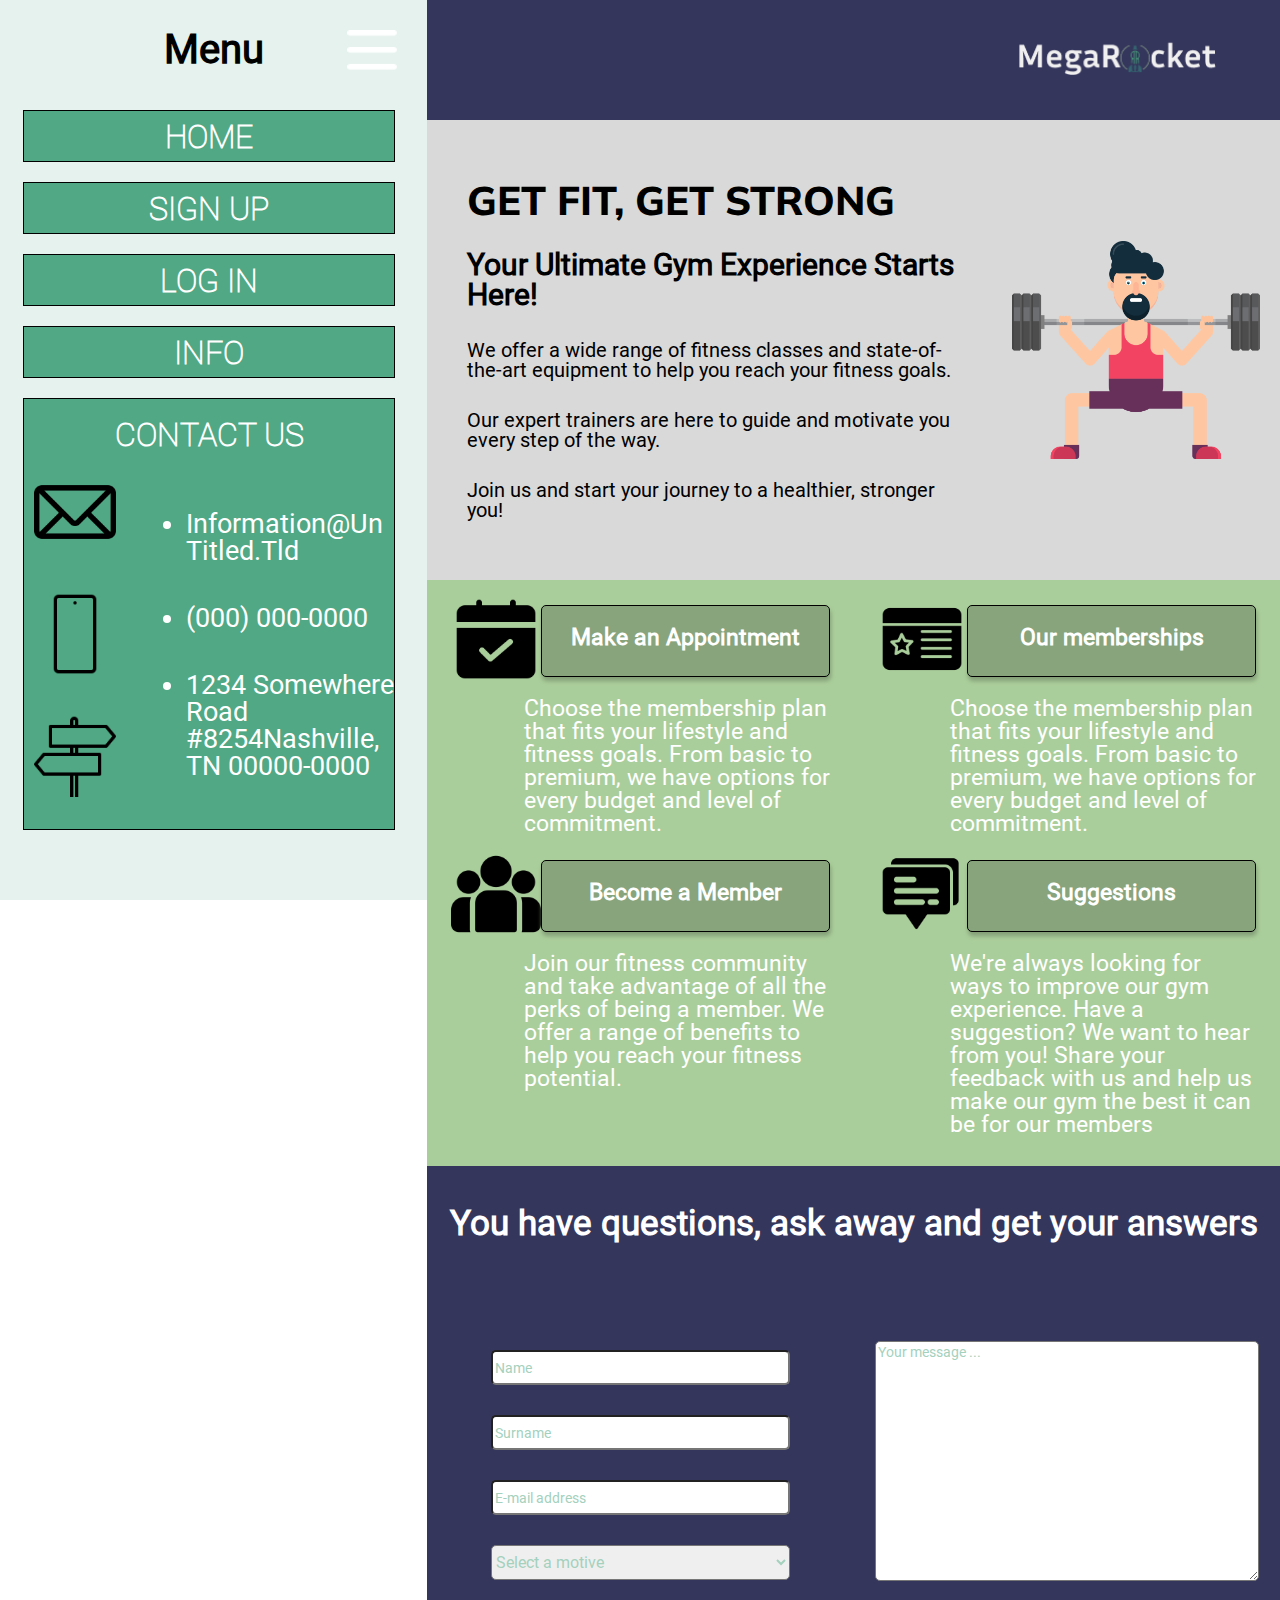
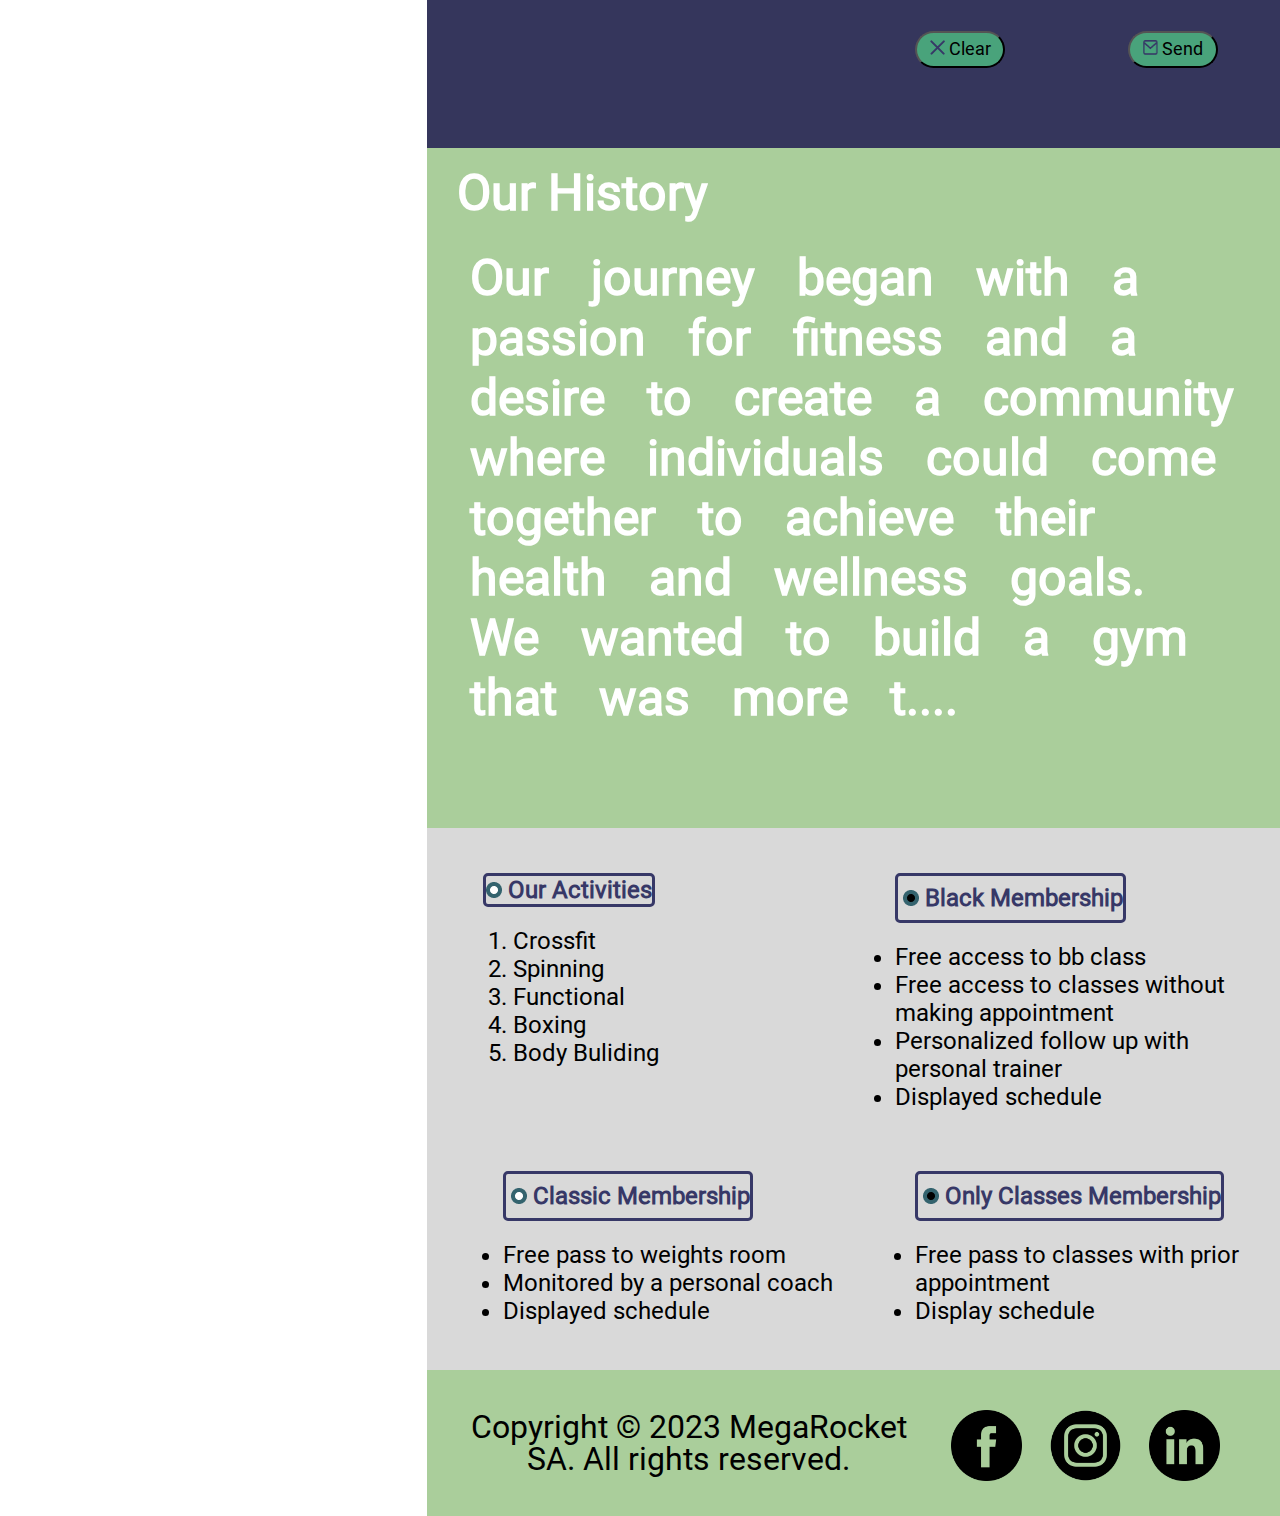
<file: week-06/views/index.html>
<!DOCTYPE html>
<html lang="en">
    <head>
        <meta charset="UTF-8">
        <meta http-equiv="X-UA-Compatible" content="IE=edge">
        <meta name="viewport" content="width=device-width, initial-scale=1.0">
        <link rel="icon" href="../../assets/icons/weight.ico">
        <link rel="stylesheet" href="../css/reset.css">
        <link rel="stylesheet" href="../css/small-reset.css">
        <link rel="stylesheet" href="../css/global.css">
        <link rel="stylesheet" href="../css/header.css">
        <link rel="stylesheet" href="../css/main.css">
        <script src=""></script>
        <title>
            MegaRocket
        </title>
    </head>
    <body>
        <header class="blue-section">
            <img src="../../assets/images/hamburguer-menu.png" alt="Hamburguer menu">
            <h1>
                <img src="../../assets/images/megarocket-logo.png" alt="MegaRocket">
            </h1>
        </header>
        <aside>
            <div>
                <h3>
                    Menu
                </h3>
                <img src="../../assets/images/hamburguer-menu.png" alt="Hamburguer menu">
            </div>
            <nav>
                <a href="#home">
                <h4 class="border-scuare">
                    home
                </h4>
                </a>
                <a href="../views/sign-up.html">
                    <h4 class="border-scuare">
                        sign up
                    </h4>
                </a>
                <a href="../views/log-in.html">
                    <h4 class="border-scuare">
                        log in
                    </h4>
                </a>
                <a href="#info">
                <h4 class="border-scuare">
                    info
                </h4>
                </a>
                <div class="border-scuare">
                    <h2>
                        contact us
                    </h2>
                    <div>
                        <div>
                            <img src="../../assets/images/envelope.png" alt="Envelope">
                            <img src="../../assets/images/phone.png" alt="phone">
                            <img src="../../assets/images/road-sign.png" alt="Road sign">
                        </div>
                        <ul>
                            <li>
                                information@un
                                titled.tld
                            </li>
                            <li>
                                (000) 000-0000
                            </li>
                            <li>
                                1234 Somewhere Road #8254Nashville, TN 00000-0000
                            </li>
                        </ul>
                    </div>
                </div>
            </nav>
        </aside>
        <main>
            <section id="home" class="gray-section">
                <div id="left-text">
                    <h2>
                        get fit, get strong
                    </h2>
                    <h3>
                        Your Ultimate Gym Experience Starts Here!
                    </h3>
                    <p id="smaller-p">
                        We offer a wide range of fitness classes and state-of-the-art
                        equipment to help you reach your fitness goals.
                    </p>
                    <p>
                        Our expert trainers are here to guide and motivate you every step of the way.
                    </p>
                    <p>
                        Join us and start your journey to a healthier, stronger you!
                    </p>
                </div>
                <img src="../../assets/images/thinker.png" alt="Dude with thousand yard stare figures it all out as he scuats 300kg in a questionable outfit">
            </section>
            <div id="options" class="green-section">
                <div>
                    <div class="logo-less">
                        <img class="options-img" src="../../assets/images/ticked-rectangle.png" alt="Rectangle with a tick">
                        <h4>
                            Make an Appointment
                        </h4>
                    </div>
                    <p>
                        Choose the membership plan that fits your lifestyle and fitness goals.
                        From basic to premium, we have options for every budget and level of commitment.
                    </p>
                </div>
                <div>
                    <div class="logo-less">
                        <img class="options-img" src="../../assets/images/star-rectangle.png" alt="Rectangle with a star">
                        <h4>
                            Our memberships
                        </h4>
                    </div>
                    <p>
                        Choose the membership plan that fits your lifestyle and fitness goals.
                        From basic to premium, we have options for every budget and level of commitment.
                    </p>
                </div>
                <div>
                    <div class="logo-less">
                        <img class="options-img" src="../../assets/images/people.png"
                        alt="One full bloke and two half blokes to either side">
                        <h4>
                            Become a Member
                        </h4>
                    </div>
                    <p>
                        Join our fitness community and take advantage of all the perks of being a member.
                        We offer a range of benefits to help you reach your fitness potential.
                    </p>
                </div>
                <div>
                    <div class="logo-less">
                        <img class="options-img" src="../../assets/images/dialogue.png" alt="dialogue scuareish doohickey">
                        <h4>
                            Suggestions
                        </h4>
                    </div>
                    <p id="problem-p">
                        We're always looking for ways to improve our gym experience.
                        Have a suggestion? We want to hear from you! Share your feedback with us
                        and help us make our gym the best it can be for our members
                    </p>
                </div>
            </div>
            <section id="form" class="blue-section">
                <h3>
                    You have questions, ask away and get your answers
                </h3>
                <form>
                    <div>
                        <input class="input" type="text" placeholder="Name" required>
                        <input class="input" type="text" placeholder="Surname" required>
                        <input class="input" type="email" placeholder="E-mail address" required>
                        <select class="input" name="motive">
                            <option value="" disabled selected>Select a motive</option>
                            <option value="memberships and costs">
                                I want to know about memberships and costs.
                            </option>
                            <option value="suggestion/enquiry">
                                I want to submit a suggestion/enquiry.
                            </option>
                            <option value="submit a complain">
                                I want to submit a complain.
                            </option>
                        </select>
                    </div>
                    <div>
                        <textarea name="your message" cols="30" rows="10" placeholder="Your message ..."></textarea>
                        <div id="buttons">
                            <button class="form-btn" type="reset">
                                <img id="x" src="../../assets/images/Vector.svg" alt="x">
                                Clear
                            </button>
                            <button class="form-btn" type="submit">
                                <img id="mail" src="../../assets/images/mail.png" alt="mail">
                                Send
                            </button>
                        </div>
                    </div>
                </form>
            </section>
            <section id="info" class="green-section">
                <h2>
                    our history
                </h2>
                <p>
                    Our journey began with a passion for fitness and a desire to create a community
                    where individuals could come together to achieve their health and wellness goals.
                      We wanted to build a gym that was more t....
                </p>
            </section>
            <section id="memberships-section" class="gray-section">
                <div id="activities" class="whole-list">
                    <h3 id="problem-h3" class="violet-h">
                        <img class="color-dot" src="../../assets/images/white-dot.png" alt="white dot">
                        Our Activities
                    </h3>
                    <ol class="membership-list">
                        <li>
                            Crossfit
                        </li>
                        <li>
                            Spinning
                        </li>
                        <li>
                            Functional
                        </li>
                        <li>
                            Boxing
                        </li>
                        <li>
                            Body Buliding
                        </li>
                    </ol>
                </div>
                <div class="whole-list">
                    <h4 class="violet-h small-h4">
                        <img src="../../assets/images/black-dot.png" alt="black dot">
                        Black Membership
                    </h4>
                    <ul class="membership-list">
                        <li>
                            Free access to bb class
                        </li>
                        <li>
                            Free access to classes without making appointment
                        </li>
                        <li>
                            Personalized follow up with personal trainer
                        </li>
                        <li>
                            Displayed schedule
                        </li>
                    </ul>
                </div>
                <div class="whole-list">
                    <h4 class="violet-h small-h4">
                        <img src="../../assets/images/white-dot.png" alt="white dot">
                        Classic Membership
                    </h4>
                    <ul id="classic" class="membership-list">
                        <li>
                            Free pass to weights room
                        </li>
                        <li>
                            Monitored by a personal coach
                        </li>
                        <li>
                            Displayed schedule
                        </li>
                    </ul>
                </div>
                <div class="whole-list">
                    <h4 class="violet-h">
                        <img src="../../assets/images/black-dot.png" alt="black dot">
                        Only Classes Membership
                    </h4>
                    <ul class="membership-list">
                        <li>
                            Free pass to classes with prior appointment
                        </li>
                        <li>
                            Display schedule
                        </li>
                    </ul>
                </div>
            </section>
        </main>
        <footer id="drop-shadow" class="green-section">
            <p id="footer-p">
                Copyright © 2023 MegaRocket SA. All rights reserved.
            </p>
            <div id="img-f">
                <a href="https://www.youtube.com/watch?v=TQhyDYQ081U" target="_blank">
                    <img class="social-media-img" src="../../assets/images/facebook.png" alt="facebook logo">
                </a>
                <a href="https://www.youtube.com/watch?v=oavMtUWDBTM" target="_blank">
                    <img class="social-media-img" src="../../assets/images/instagram.png" alt="intagram logo">
                </a>
                <a href="https://youtu.be/cVikZ8Oe_XA?t=24" target="_blank">
                    <img class="social-media-img" src="../../assets/images/linkedin.png" alt="linkedin log">
                </a>
            </div>
        </footer>
    </body>
</html>
</file>
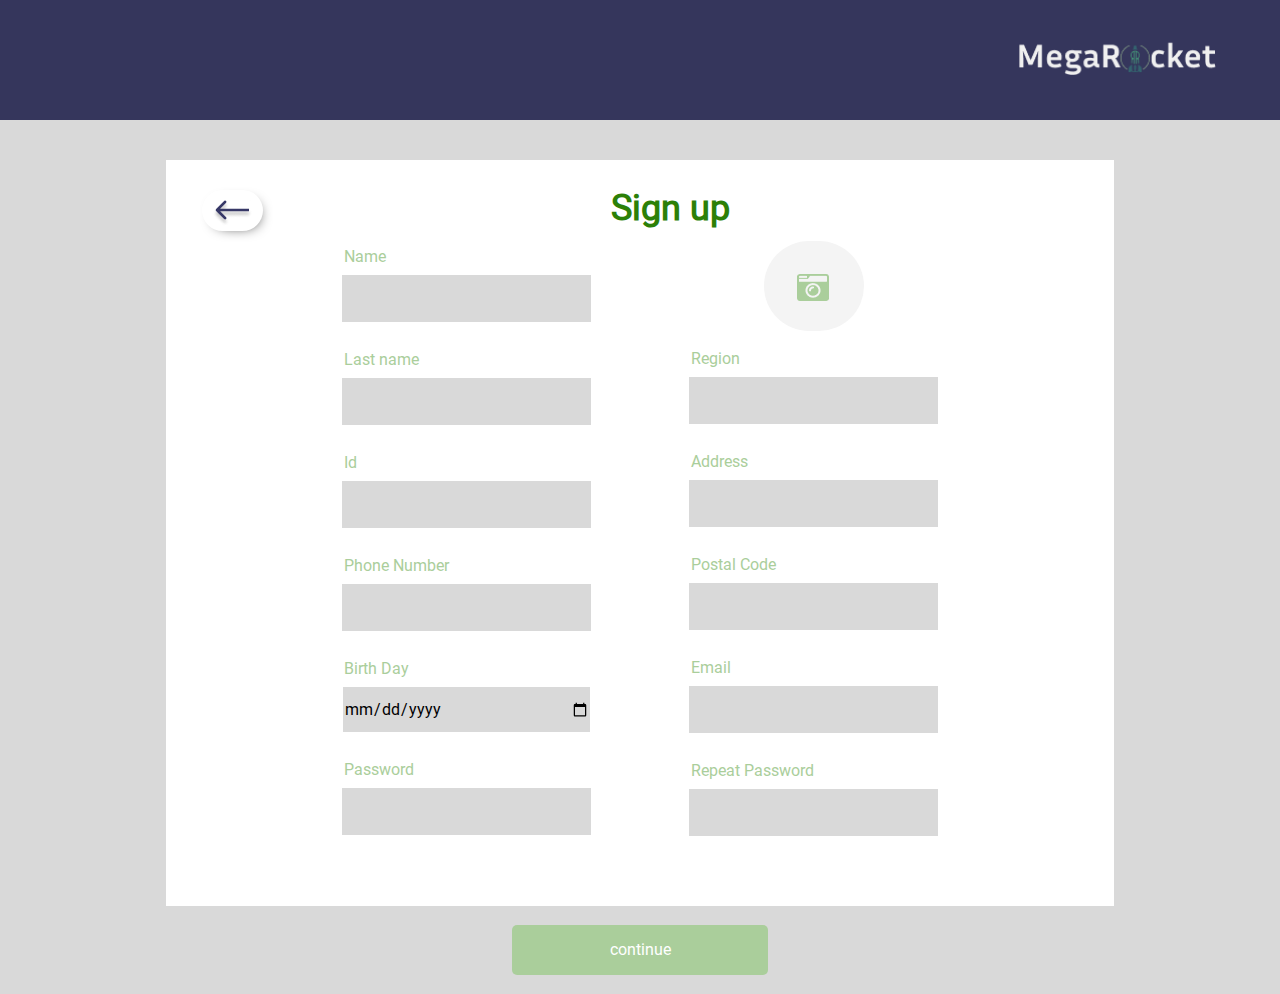
<file: week-06/views/sign-up.html>
<!DOCTYPE html>
<html lang="en">
<head>
    <meta charset="UTF-8">
    <meta http-equiv="X-UA-Compatible" content="IE=edge">
    <meta name="viewport" content="width=device-width, initial-scale=1.0">
    <link rel="stylesheet" href="../css/reset.css">
    <link rel="stylesheet" href="../css/small-reset.css">
    <link rel="stylesheet" href="../css/global.css">
    <link rel="stylesheet" href="../css/header.css">
    <link rel="stylesheet" href="../css/registration-common.css">
    <link rel="stylesheet" href="../css/sign-up.css">
    <script defer src="../js/sign-up.js"></script>
    <title>Document</title>
</head>
<body>
    <header class="blue-section">
        <h1>
            <img src="../../assets/images/megarocket-logo.png" alt="MegaRocket">
        </h1>
    </header>
    <main>
        <section>
            <div>
                <a href="../views/log-in.html">
                    <button id="back-btn" >
                        <img src="../../assets/images/close-back.png" alt="back">
                    </button>
                </a>
                <h2>Sign up</h2>
            </div>
            <form>
                <div class="container first">
                    <div>
                        <label for="name">
                            Name
                        </label>
                        <div id="name-error-div" class="error">
                            <label id="name-error" class="hidden small" for="name">
                                Input required
                            </label>
                        </div>
                    </div>
                    <input id="name" class="register-input" name="name" type="text">
                    <div>
                        <label for="last-name">
                            Last name
                        </label>
                        <div id="last-name-error-div" class="error">
                            <label id="last-name-error" class="hidden small" for="last-name">
                                Input required
                            </label>
                        </div>
                    </div>
                    <input id="last-name" class="register-input" name="last-name" type="text">
                    <div>
                        <label for="id">
                            Id
                        </label>
                        <div id="id-error-div" class="error">
                            <label id="id-error" class="hidden small" for="id">
                                Input required
                            </label>
                        </div>
                    </div>
                    <input id="id" class="register-input" name="id" type="text">
                    <div>
                        <label for="phone-number">
                            Phone Number
                        </label>
                        <div id="phone-number-error-div" class="error">
                            <label id="phone-number-error" class="hidden small" for="phone-number">
                                Input required
                            </label>
                        </div>
                    </div>
                    <input id="phone-number" class="register-input" type="text" name="phone-number">
                    <div>
                        <label for="birth-day">
                            Birth Day
                        </label>
                        <div id="birth-day-error-div" class="error">
                            <label id="birth-day-error" class="hidden small" for="birth-day">
                                Input required
                            </label>
                        </div>
                    </div>
                    <input id="birth-day" class="register-input" type="date" name="birth-day">
                    <div>
                        <label for="password">
                            Password
                        </label>
                        <div id="password-error-div" class="error">
                            <label id="password-error" class="hidden small" for="password">
                                Input required
                            </label>
                        </div>
                    </div>
                    <input id="password-input" class="register-input" type="password" name="password">
                </div>
                <div class="container">
                    <span id="image-placeholder">
                        <img src="../../assets/images/camera.png" alt="camera">
                    </span>
                    <div>
                        <label for="region">
                            Region
                        </label>
                        <div id="region-error-div" class="error">
                            <label id="region-error" class="hidden small" for="region">
                                Input required
                            </label>
                        </div>
                    </div>
                    <input id="region" class="register-input" type="text" name="region">
                    <div>
                        <label for="address">
                            Address
                        </label>
                        <div id="address-error-div" class="error">
                            <label id="address-error" class="hidden small" for="address">
                                Input required
                            </label>
                        </div>
                    </div>
                    <input id="address" class="register-input" type="text" name="address">
                    <div>
                        <label for="postal">
                            Postal Code
                        </label>
                        <div id="postal-code-error-div" class="error">
                            <label id="postal-code-error" class="hidden small" for="postal">
                                Input required
                            </label>
                        </div>
                    </div>
                    <input id="postal-code" class="register-input" type="text" name="postal">
                    <div>
                        <label for="email">
                            Email
                        </label>
                        <div id="email-error-div" class="error">
                            <label id="email-error" class="hidden small" for="email">
                                Input required
                            </label>
                        </div>
                    </div>
                    <input id="email-input" class="register-input" type="text" name="email">
                    <div>
                        <label for="repeat">
                            Repeat Password
                        </label>
                        <div id="repeat-password-error-div" class="error">
                            <label id="repeat-password-error" class="hidden small" for="repeat">
                                Input required
                            </label>
                        </div>
                    </div>
                    <input id="repeat-password-input" class="register-input" type="password" name="repeat">
                </div>
            </form>
        </section>
        <button id="continue-btn" >
            continue
        </button>
    </main>
</body>
</html>
</file>
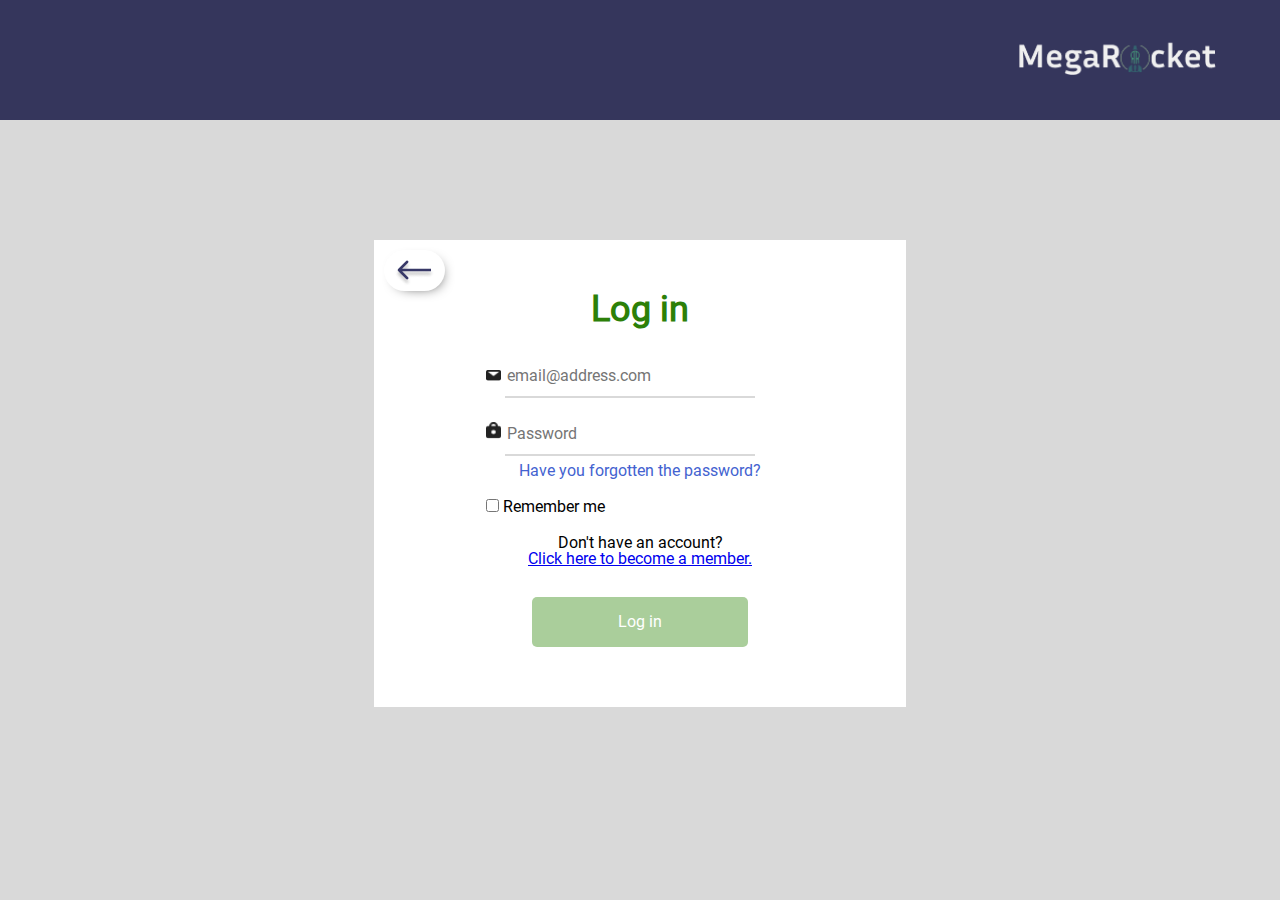
<file: week-07/views/log-in.html>
<!DOCTYPE html>
<html lang="en">
<head>
    <meta charset="UTF-8">
    <meta http-equiv="X-UA-Compatible" content="IE=edge">
    <meta name="viewport" content="width=device-width, initial-scale=1.0">
    <link rel="stylesheet" href="../css/reset.css">
    <link rel="stylesheet" href="../css/small-reset.css">
    <link rel="stylesheet" href="../css/global.css">
    <link rel="stylesheet" href="../css/header.css">
    <link rel="stylesheet" href="../css/registration-common.css">
    <link rel="stylesheet" href="../css/log-in.css">
    <script defer src="../js/log-in.js"></script>
    <title>Document</title>
</head>
<body>
    <header class="blue-section">
        <h1>
            <img src="../../assets/images/megarocket-logo.png" alt="MegaRocket">
        </h1>
    </header>
    <main>
        <section>
            <a href="../views/index.html">
                <button id="back-btn" >
                    <img src="../../assets/images/close-back.png" alt="back">
                </button>
            </a>
            <h2>Log in</h2>
            <form>
                <div class="input-div">
                    <img src="../../assets/images/email-envelope.png" alt="Email envelope">
                    <input class="login-input email-input" name="email" type="text" placeholder="email@address.com">
                </div>
                <div class="input-div">
                    <img src="../../assets/images/password-lock.png" alt="Password lock">
                    <input class="login-input password-input" name="password" type="password" placeholder="Password">
                </div>
                <p>
                    Have you forgotten the password?
                </p>
                <div>
                    <input id="checkbox" type="checkbox">
                    <label for="checkbox">Remember me</label>
                </div>
                <p>
                    Don't have an account?
                </p>
                <a href="../views/sign-up.html">
                    <p>
                        Click here to become a member.
                    </p>
                </a>
                <button id="continue-btn" type="submit">
                    Log in
                </button>
            </form>
        </section>
        <div id="error-div">
        </div>
        <div id="password-error-div">
        </div>
    </main>
</body>
</html>
</file>
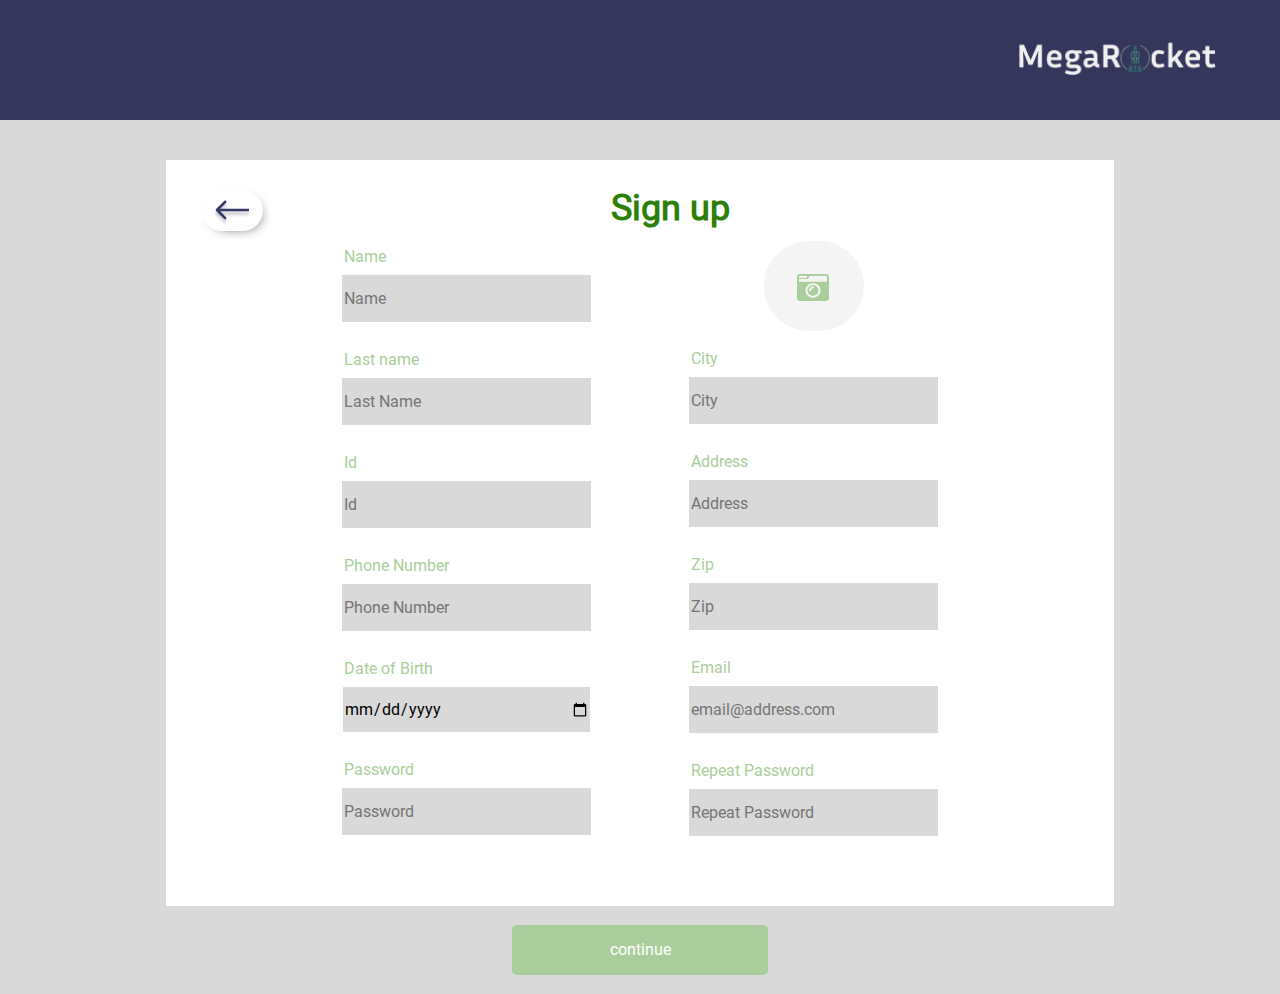
<file: week-07/views/sign-up.html>
<!DOCTYPE html>
<html lang="en">
<head>
    <meta charset="UTF-8">
    <meta http-equiv="X-UA-Compatible" content="IE=edge">
    <meta name="viewport" content="width=device-width, initial-scale=1.0">
    <link rel="stylesheet" href="../css/reset.css">
    <link rel="stylesheet" href="../css/small-reset.css">
    <link rel="stylesheet" href="../css/global.css">
    <link rel="stylesheet" href="../css/header.css">
    <link rel="stylesheet" href="../css/registration-common.css">
    <link rel="stylesheet" href="../css/sign-up.css">
    <script defer src="../js/sign-up.js"></script>
    <title>Document</title>
</head>
<body>
    <header class="blue-section">
        <h1>
            <img src="../../assets/images/megarocket-logo.png" alt="MegaRocket">
        </h1>
    </header>
    <main>
        <section>
            <div>
                <a href="../views/log-in.html">
                    <button id="back-btn" >
                        <img src="../../assets/images/close-back.png" alt="back">
                    </button>
                </a>
                <h2>Sign up</h2>
            </div>
            <form>
                <div class="container first">
                    <div>
                        <label for="first-name">
                            Name
                        </label>
                        <div id="name-error-div" class="error">
                            <label id="name-error" class="hidden small" for="first-name">
                                Input required
                            </label>
                        </div>
                    </div>
                    <input id="name" class="register-input" name="first-name" type="text" placeholder="Name">
                    <div>
                        <label for="last-name">
                            Last name
                        </label>
                        <div id="last-name-error-div" class="error">
                            <label id="last-name-error" class="hidden small" for="last-name">
                                Input required
                            </label>
                        </div>
                    </div>
                    <input id="last-name" class="register-input" name="last-name" type="text" placeholder="Last Name">
                    <div>
                        <label for="id">
                            Id
                        </label>
                        <div id="id-error-div" class="error">
                            <label id="id-error" class="hidden small" for="id">
                                Input required
                            </label>
                        </div>
                    </div>
                    <input id="id" class="register-input" name="id" type="text" placeholder="Id">
                    <div>
                        <label for="phone-number">
                            Phone Number
                        </label>
                        <div id="phone-number-error-div" class="error">
                            <label id="phone-number-error" class="hidden small" for="phone-number">
                                Input required
                            </label>
                        </div>
                    </div>
                    <input id="phone-number" class="register-input"
                    type="text" name="phone-number" placeholder="Phone Number">
                    <div>
                        <label for="date-of-birth">
                            Date of Birth
                        </label>
                        <div id="date-of-birth-error-div" class="error">
                            <label id="date-of-birth-error" class="hidden small" for="date-of-birth">
                                Input required
                            </label>
                        </div>
                    </div>
                    <input id="date-of-birth" class="register-input" type="date" name="date-of-birth" placeholder="birth day">
                    <div>
                        <label for="password">
                            Password
                        </label>
                        <div id="password-error-div" class="error">
                            <label id="password-error" class="hidden small" for="password">
                                Input required
                            </label>
                        </div>
                    </div>
                    <input id="password-input" class="register-input"
                    type="password" name="password" placeholder="Password">
                </div>
                <div class="container">
                    <span id="image-placeholder">
                        <img src="../../assets/images/camera.png" alt="camera">
                    </span>
                    <div>
                        <label for="city">
                            City
                        </label>
                        <div id="city-error-div" class="error">
                            <label id="city-error" class="hidden small" for="city">
                                Input required
                            </label>
                        </div>
                    </div>
                    <input id="city" class="register-input" type="text" name="city" placeholder="City">
                    <div>
                        <label for="address">
                            Address
                        </label>
                        <div id="address-error-div" class="error">
                            <label id="address-error" class="hidden small" for="address" >
                                Input required
                            </label>
                        </div>
                    </div>
                    <input id="address" class="register-input" type="text" name="address" placeholder="Address">
                    <div>
                        <label for="zip">
                            Zip
                        </label>
                        <div id="zip-error-div" class="error">
                            <label id="zip-error" class="hidden small" for="zip">
                                Input required
                            </label>
                        </div>
                    </div>
                    <input id="zip" class="register-input" type="text" name="zip" placeholder="Zip">
                    <div>
                        <label for="email">
                            Email
                        </label>
                        <div id="email-error-div" class="error">
                            <label id="email-error" class="hidden small" for="email">
                                Input required
                            </label>
                        </div>
                    </div>
                    <input id="email-input" class="register-input"
                    type="text" name="email" placeholder="email@address.com">
                    <div>
                        <label for="repeat">
                            Repeat Password
                        </label>
                        <div id="repeat-password-error-div" class="error">
                            <label id="repeat-password-error" class="hidden small" for="repeat">
                                Input required
                            </label>
                        </div>
                    </div>
                    <input id="repeat-password-input" class="register-input"
                    type="password" name="repeat" placeholder="Repeat Password">
                </div>
            </form>
        </section>
        <button id="continue-btn" type="submit">
            continue
        </button>
    </main>
</body>
</html>
</file>
<file: week-03/css/styles.css>
:root {
    --blue: #373867;
    --green: #AACE9B;
    --gray: #D9D9D9;
    --side-bar-green: #E5F2ED;
    --nav-green: #51A884;
    --button-green: #88A47C;
}
@font-face {
    font-family:'Roboto-light';
    src: url('../../assets/fonts/Roboto/Roboto-Thin.ttf') format('truetype');
  }
@font-face {
    font-family:'Roboto';
    src: url('../../assets/fonts/Roboto/Roboto-Regular.ttf') format('truetype');
    font-weight: 400;
  }
@font-face {
    font-family:'Mulish';
    src: url('../../assets/fonts/Mulish/Mulish-VariableFont_wght.ttf') format('truetype');
  }
body {
    width: 1512px;
    font-family: 'Roboto', sans-serif;
    font-weight: 400;
    line-height: auto;
    color: white;
}
header {
    margin: 0;
    padding: 0;
    width: 100%;
    height: 156px;
}
aside {
    margin-top: 0px;
    padding-top: 0px;
    max-width: 427px;
    text-align: center;
    overflow-x: hidden;
    background-color: var(--side-bar-green);
}
nav {
    margin-bottom: 156px;
    font-family: 'Roboto-light', sans-serif;
    background-color: var(--side-bar-green);
}
h1 {
    margin-top: 58px;
    margin-bottom: 59px;
    margin-right: 85px;
    width: 206px;
    height: 42px;
    position: relative;
    right: 85px;
    top: 30px;
    float: right;
}
h2 {
    text-transform: uppercase;
}
a {
    text-decoration: none;
}
a:visited {
    color: white;
}
form {
    display: inline-block;
}
select option {
    width: 400px;
    border-radius: 5px;
    display: inline-block;
}
textarea {
    padding-top: 10px;
    padding-left: 12px;
    width: 745px;
    height: 174.76px;
    border-radius: 4px;
    display: block;
    position: relative;
    top: 40px;
}
footer {
    font-size: 32px;
    overflow: hidden;
    color: black;
}
.inline-block {
    display: inline-block;
}
/* ------------------------------ */
.blue-section {
    background-color: var(--blue);
}
#in-header {
    margin-top: 65px;
    margin-left: 40px;
}
#in-aside {
    margin-top: 30px;
    margin-right: 14px;
    float: right;
}
.nav-h4 {
    margin-right: 34px;
    margin-left: 23px;
    width: 370px;
    height: auto;
    border: solid black 1px;
    font-size: 32px;
    text-align: center;
    text-transform: uppercase;
    background-color: var(--nav-green);
}
.padding {
    padding-top: 20px;
    padding-bottom: 20px;
}
.sidebar-img {
    display: inline-block;
}
#nav-menu {
    display: inline-block;
    font-size: 40px;
    color: black;
}
.sidebar-img {
    padding-bottom: 54px;
    width: 82px;
    height: 82px;
    display: block;
    position: relative;
    right: 15px;
}
#text-align {
    width: 61%;
    display: inline-block;
    position: relative;
    left: 20px;
    font-size: 27px;
    font-family: 'Roboto', sans-serif;
    text-align: left;
    text-transform: capitalize;
}
#text-align li {
    margin-bottom: 20px;
    padding-bottom: 54px;
    line-height: normal;
}
/* ---------------------------------- */
.gray-section {
    background-color: var(--gray);
    color: black;
}
#home {
    height: 580px;
    font-size: 32px;
}
#Mulish {
    margin: 0;
    padding-top: 34px;
    font-size: 42px;
    font-family: 'Mulish', sans-serif;
    font-weight: 800;
    vertical-align: top;
}
#Mulish-h3 {
    padding-top: 0px;
    padding-bottom: 20px;
    font-size: 32px;
    font-weight: 600;
}
#left-text {
    margin-left: 80px;
    display: inline-block;
}
#fit-dude {
    margin-top: 150px;
    margin-bottom: 118px;
    margin-right: 63px;
    margin-left: 64px;
    width: 267px;
    height: 236px;
    float: right;
}
#smaller-p {
    width: 1034px;
}
.home-p {
    margin-top: 15px;
    margin-bottom: 15px;
    font-size: 23px;
    font-weight: 400;
    line-height: 50px;
}
/* ---------------------------------- */
.green-section {
    background-color: var(--green);
}
#options {
    height: 710px;
    font-size: 26px;
}
.options-img {
    width: 110px;
    height: 110px;
}
.top2 {
    margin: 0;
    margin-left: 80px;
    padding-top: 30px;
    width: 1300px;
    height: 350px;
}
.bottom2 {
    margin: 0;
    margin-left: 80px;
    padding-bottom: 40px;
    width: 1340px;
    height: 350px;
}
.logo-less {
    margin-right: 90px;
    width: 440px;
    display: inline-block;
    vertical-align: top;
}
.logo-less > h4 {
    padding-left: 36px;
    padding-top: 16px;
    padding-bottom: 16px;
    width: 320px;
    height: 35px;
    border: solid black 1px;
    border-radius: 5px;
    box-shadow: 1px 4px 4px 0 #849F78;
    font-weight: 600;
    text-align: left;
    background-color: var(--button-green);
}
.logo-less p {
    line-height: 35px;
    width: 385px;
}
.right {
    position: relative;
    left: 100px;
}
#problem-p {
    margin-right: 0;
    width: 510px;
}
#problem-h4 {
    text-align: left;
}

/* ------------------------------- */
#form {
    padding-bottom: 100px;
    height: auto;
    overflow-x: hidden;
    background-color: #35365C;
}
#form div {
    display: inline-block;
}
#form > h3 {
    margin-top: 40px;
    margin-bottom: 45px;
    margin-right: 53px;
    margin-left: 80px;
    font-size: 60px;
    font-weight: 400;
}
.input {
    margin-top: 40px;
    margin-bottom: 30px;
    margin-right: 100px;
    margin-left: 119px;
    padding-left: 12px;
    width: 400px;
    height: 37px;
    border: none;
    border-radius: 4px;
    box-sizing: border-box;
    overflow-x: hidden;
    display: block;
    color: #A4D1BD;
}
::placeholder {
    font-size: 14px;
    font-family: 'Roboto';
    color: #A4D1BD;
}
.form-btn {
    margin-top: 60px;
    margin-left: 220px;
    width: 151px;
    height: 70px;
    border-radius: 25px;
    border-color: black;
    border-width: 2px;
    outline: solid black 3px;
    display: inline;
    position: relative;
    top: 30px;
    font-size: 37px;
    background-color: #49A37B;
}
#send {
    margin-top: 5px;
}
#x {
    width: 30px;
    height: 30px;
}
#info {
    overflow-x: hidden;
    font-size: 50px;
    font-weight: 600;
    line-height: 59px;
}
#info > p {
    margin-top: 17px;
    margin-bottom: 43px;
    margin-right: 70px;
    margin-left: 70px;
    width: 1330px;
}
#info > h2 {
    margin-top: 20px;
    margin-bottom: 0px;
    margin-left: 50px;
    font-size: 50px;
    font-weight: 600;
}
#memberships-choices {
    max-height: 360px;
    font-size: 24px;
    text-align: center;
}
.violet-h {
    margin: 0px;
    margin-top: 71px;
    padding-top: 8px;
    padding-bottom: 8px;
    padding-left: 10px;
    width: 320px;
    border: solid #373867;
    border-radius: 5px;
    overflow-x: hidden;
    font-weight: 500;
    text-align: left;
    color: #373867;
}
.membership-l {
    width: 300px;
    display: inline-block;
    position: relative;
    left: 50px;
    font-weight: 550;
    line-height: 28px;
    vertical-align: top;
}
.whole-l {
    margin-right: 150px;
    width: 220px;
    display: inline-block;
    font-size: 24px;
    vertical-align: top;
}
.small-h4 {
    width: 260px;
}
#margin {
    margin-right: 50px;
    margin-left: 25px;
}
#activities {
    width: auto;
}
#classic {
    width: 260px;
}
#footer-p {
    width: 765px;
    margin-top: 55px;
    margin-left: 45px;
    display: inline-block;
}
#img-f {
    margin-top: 31px;
    margin-bottom: 31px;
    margin-right: 31px;
    float: right;
}
.social-media-img {
    padding-right: 55px;
    width: 71px;
    height: 71px;
}
#drop-shadow {
    box-shadow: 0px 10px 8px -4px#829D76 inset;
}
</file>
<file: week-04/css/styles.css>
/* ------------GLOBAL------------ */
:root {
    --blue: #35365C;
    --green: #AACE9B;
    --gray: #D9D9D9;
    --side-bar-green: #E5F2ED;
    --nav-green: #51A884;
    --button-green: #88A47C;
    --input-green: #A4D1BD;
}
@font-face {
    font-family:'Roboto-light';
    src: url('../../assets/fonts/Roboto/Roboto-Thin.ttf') format('truetype');
}
@font-face {
    font-family:'Roboto';
    src: url('../../assets/fonts/Roboto/Roboto-Regular.ttf') format('truetype');
}
@font-face {
    font-family:'Mulish';
    src: url('../../assets/fonts/Mulish/Mulish-VariableFont_wght.ttf') format('truetype');
}
body {
    min-width: 390px;
    font-family: 'Roboto', sans-serif;
}
/* --------------HEADER-RED------------- */
header {
    height: 15vw;
    max-height: 120px;
    min-height: 120px;
    text-align: center;
}
header > img {
    padding: 35px;
    width: 50px;
    float: left;
}
h1 img {
    padding-top: 35px;
    width: 200px;
    height: 40px;
}
/* --------------ASIDE-RED------------- */
aside {
    margin: 0px;
    padding: 0px;
    height: 100%;
    max-width: 427px;
    display: none;
    float: left;
    position: fixed;
    top: 0;
    overflow-x: hidden;
    background-color: var(--side-bar-green);
}
aside > div {
    height: 70px;
}
aside div h3 {
    padding-top: 10px;
    font-size: 40px;
    text-align: center;
    color: black;
}
aside div img {
    padding-right: 30px;
    float: right;
    position: relative;
    bottom: 40px;
    vertical-align: top;
}
nav {
    margin-bottom: 0;
    display: flex;
    height: 100%;
    flex-direction: column;
    font-family: 'Roboto-light', sans-serif;
    color: white;
    background-color: var(--side-bar-green);
}
a {
    text-decoration: none;
    color: white;
}
a:visited {
    color: white;
}
div.border-scuare {
    display: flex;
    flex-direction: column;
}
h2 {
    text-transform: uppercase;
}
img {
    width: 50px;
}
/* -----------------FORM-RED------------ */
form {
    display: flex;
    flex-flow: column;
    align-items: center;
}
form div {
    width: 100%;
    display: flex;
    flex-flow: column;
    align-items: center;
}
textarea {
    margin-top: 15px;
    width: 90%;
    height: 240px;
    border-radius: 5px;
    box-sizing: border-box;
}
/* -----------GLOBAL-REST----------------- */
.blue-section {
    background-color: var(--blue);
}
.gray-section {
    background-color: var(--gray);
}
.green-section {
    background-color: var(--green);
}
/* ------------------ASIDE-REST---------------- */
.border-scuare {
    margin: 20px 34px 0 23px;
    padding: 10px 0 20px 0;
    width: 370px;
    height: 20px;
    border: solid black 1px;
    font-size: 32px;
    text-align: center;
    text-transform: uppercase;
    background-color: var(--nav-green);
}
.border-scuare h2 {
    padding: 10px 10px 40px 10px;
}
div.border-scuare {
    height: 400px;
}
.border-scuare div {
    display: flex;
}
.border-scuare div div {
    margin: 0 40px 20px 0;
    display: flex;
    flex-direction: column;
}
.border-scuare div div img {
    margin: 20px 0 0 10px;
    padding-bottom: 20px;
    width: 82px;
    height: 82px;
}
.border-scuare div ul {
    width: 61%;
    font-size: 27px;
    font-family: 'Roboto', sans-serif;
    text-align: left;
    text-transform: capitalize;
}
.border-scuare div ul li {
    margin: 20px 0;
    padding-bottom: 20px;
    line-height: 1;
}
/* ----------------HOME-------------------- */
#home {
    padding: 20px 0;
    text-align: center;
}
#left-text h2 {
    margin: 0  15% 30px 15%;
    width: 70%;
    font-size: 40px;
    font-family: 'Mulish', sans-serif;
    font-weight: 800;
    text-transform: uppercase;
}
#left-text h3 {
    margin: 0 10% 30px 10%;
    width: 80%;
    font-size: 30px;
    font-weight: 600;
}
#left-text p {
    margin: 0 5% 30px 5%;
    width: 90%;
    font-size: 20px;
}
#home img {
    margin: 0 auto;
    width: 248.36px;
}
/* ---------------OPTIONS-------------- */
#options {
    display: flex;
    flex-flow: column;
}
#options div {
    display: flex;
    flex-flow: column;
    align-items: center;
}
.options-img {
    width: 110px;
}
.logo-less h4 {
    margin-bottom: 20px;
    padding: 16px 0;
    width: 310px;
    height: 35px;
    border: solid black 1px;
    border-radius: 5px;
    box-shadow: 1px 4px 4px 0 #849F78;
    font-size: 30px;
    font-weight: 600;
    text-align: center;
    background-color: var(--button-green);
    color: white;
}
#options div p {
    display: none;
}
/* ---------------FORM-REST-------------------- */
#form h3 {
    padding: 40px 0;
    font-size: 35px;
    text-align: center;
    color: white;
}
.input {
    margin-bottom:15px;
    width: 90%;
    height: 35px;
    max-width: 600px;
    border-radius: 5px;
    box-sizing: border-box;
    color: var(--input-green);
}
::placeholder,
.input option {
    width: 90%;
    max-width: 300px;
    font-size: 14px;
    font-family: 'Roboto';
    color: var(--input-green);
}
#x,
#mail {
    width: 15px;
    height: 15px;
}
#buttons {
    margin-top: 30px;
    width: 100%;
    max-width: 500px;
    display: flex;
    flex-flow: row;
    justify-content: space-around;
    align-items: center;
}
.form-btn {
    margin: 20px 0;
    width: 90px;
    height: 37px;
    font-size: 18px;
    border-radius: 25px;
    border-color: black;
    border-width: 2px;
    background-color: #49A37B;
}
/* -----------INFO---------------- */
#info {
    font-weight: 600;
    color: white;
}
#info h2 {
    padding-top: 20px;
    margin-bottom: 30px;
    font-size: 50px;
    text-transform: capitalize;
    text-align: center;
}
#info p {
    padding-bottom: 100px;
    margin: 0 5% 0 5%;
    width: 90%;
    height: 90%;
    font-size: 24px;
    line-height: 28px;
    word-spacing: 15px;
}
/* -----------MEMBERSHIPS----------------- */
#memberships-section {
    padding-bottom: 40px;
    display: flex;
    flex-flow: column;
    align-items: center;
}
.whole-list {
    width: 60%;
    display: flex;
    flex-flow: column;
    align-items: center;
    font-size: 15px;
    color: black;
}
#activities h3 {
    padding-top: 40px;
    font-size: 30px;
}
#problem-h3 {
    width: 250px;
}
.whole-list ol {
    padding: 30px 0 50px 100px;
    font-size: 26px;
    line-height: 30px;
}
.whole-list ul {
    padding-bottom: 10px;
}
.whole-list ol,
.whole-list ul {
    width: 200px;
}
.violet-h {
    padding: 20px 0;
}
.violet-h img {
    display: none;
}
/* ----------FOOTER----------------- */
#drop-shadow {
    padding: 20px 0;
    font-size: 12px;
    text-align: center;
    color: black;
}
#drop-shadow img {
    padding: 10px 10px 0 10px;
    width: 30px;
}
/* ------------DISPLAY----------------- */
@media only screen and (min-width: 600px) {
    textarea {
        max-width: 600px;
    }
    #home {
        display: flex;
        align-items: center;
    }
    #left-text,
    #left-text h2,
    #left-text h3,
    #left-text p {
        padding: 10px;
        margin: 10px;
        width: 100%;
        align-self: center;
        text-align: left;
    }
    #home img {
        margin: 0 20px 0 50px;
        padding: 0;
    }
    #options {
        padding-bottom: 30px;
        display: flex;
        flex-flow: row wrap;
        justify-content: space-around;
        align-content: space-around;
        font-size: 23px;
        color: white;
    }
    #options div {
        width: 48%;
        height: 48%;
        display: flex;
        flex-flow: column;
        align-content: center;
        justify-content: center;
    }
    #options div div {
        width: 100%;
        height: 30%;
        display: flex;
        flex-flow: row;
        align-self: center;
    }
    #options > div img {
        width: 90px;
    }
    #options div p {
        width: 90%;
        height: 30%;
        max-width: 400px;
        display: flex;
        flex-flow: column;
        justify-content: center;
        align-items: center;
    }
    .logo-less h4 {
        padding: 20px 0 0 0;
        margin-top: 25px;
        width: 70%;
        height: 50px;
        max-width: 300px;
        font-size: 23px;
        text-align: center;
    }
    .logo-less img {
        padding: 0;
        margin: 0;
    }
    div#activities h3,
    div#activities ol {
        font-size: 40px;
        line-height: 47px;
    }
    .whole-list {
        font-size: 26px;
        line-height: 30px;
    }
}
@media only screen and (min-width: 1024px) {
    h1 {
        margin-left: 80%;
    }
    main, footer {
        margin-left: 427px;
    }
    aside {
        margin-left: 0;
        display: flex;
        flex-direction: column;
        justify-content: space-around;
    }
    form {
        display: flex;
        flex-flow: row nowrap;
        justify-content: space-around;
        align-items: center;
    }
    form div {
        padding-bottom: 30px;
        width: 100%;
        display: flex;
        flex-flow: column;
        align-items: center;
    }
    textarea {
        margin-top: 100px;
        max-width: 900px;
    }
    #form h3 {
        padding-bottom: 0px;
    }
    .input {
        margin-bottom: 30px;
        width: 70%;
        height: 35px;
        box-sizing: border-box;
    }
    ::placeholder, .input option {
        font-size: 14px;
        font-family: 'Roboto';
        color: #A4D1BD;
    }
    #x,
    #mail {
        width: 15px;
        height: 15px;
    }
    #buttons {
        width: 100%;
        max-width: 500px;
        display: flex;
        flex-flow: row nowrap;
    }
    .form-btn {
        margin: 20px 0;
        width: 90px;
        height: 37px;
        font-size: 18px;
        border-radius: 25px;
        border-color: black;
        border-width: 2px;
        background-color: #49A37B;
    }
    #info h2 {
        padding-left: 30px;
        text-align: left;
    }
    #info p {
        font-size: 50px;
        line-height: 1.2;
        word-spacing: 30px;
    }
    #memberships-section {
        padding: 15px;
        display: flex;
        flex-flow: wrap;
        justify-content: space-around;
        align-items: flex-start;
        font-size: 24px;
    }
    #activities h3#problem-h3,
    #activities ol.membership-list {
        font-size: 24px;
        line-height: normal;
    }
    .whole-list,
    .whole-list ol,
    .whole-list ul,
    .whole-list h3,
    #activities h3,
    .small-h4,
    .violet-h,
    .membership-list {
        padding: 0;
        margin: 0;
        width: 95%;
        height: 100%;
        font-size: 24px;
        line-height: normal;
    }
    .whole-list {
        padding: 30px 0 30px 10px;
        width: 46%;
        max-width: 400px;
    }
    .violet-h,
    #activities h3 {
        margin-bottom: 20px;
        width: 100%;
        max-width: 340px;
    }
    .violet-h,
    #problem-h3.violet-h {
        padding: 8px 0 8px 5px;
        width: 94%;
        height: 30%;
        align-self: flex-start;
        border: solid #373867;
        border-radius: 5px;
        text-align: left;
        color: #373867;
    }
    .violet-h img {
        width: 16px;
        display: inline-block;
    }
    #drop-shadow {
        padding: 30px;
        font-size: 32px;
        display: flex;
        flex-flow: row;
        justify-content: space-between;
        align-items: center;
    }
    #img-f {
        width: 30%;
        min-width: 330px;
    }
    #drop-shadow img {
        width: 100%;
        max-width: 71px;
    }
}
</file>
<file: week-06/css/global.css>
:root {
    --blue: #35365C;
    --green: #AACE9B;
    --gray: #D9D9D9;
    --side-bar-green: #E5F2ED;
    --nav-green: #51A884;
    --button-green: #88A47C;
    --input-green: #A4D1BD;
    --login-singup-light-blue: #E3E6F2;
    --register-green: #2C8008;
    --registration-blue: #1921EE;
    --registration-lighter-blue: #4362D0;
    --error-red: #FC0A0A;
}
@font-face {
    font-family:'Roboto-light';
    src: url('../../assets/fonts/Roboto/Roboto-Thin.ttf') format('truetype');
}
@font-face {
    font-family:'Roboto';
    src: url('../../assets/fonts/Roboto/Roboto-Regular.ttf') format('truetype');
}
@font-face {
    font-family:'Mulish';
    src: url('../../assets/fonts/Mulish/Mulish-VariableFont_wght.ttf') format('truetype');
}
@font-face {
    font-family:'Inter';
    src: url('../../assets/fonts/inter/Inter-Regular.ttf') format('truetype');
}
body {
    min-width: 390px;
    font-family: 'Roboto', sans-serif;
}
.blue-section {
    background-color: var(--blue);
}
.gray-section {
    background-color: var(--gray);
}
.green-section {
    background-color: var(--green);
}
</file>
<file: week-06/css/header.css>
header {
    height: 15vw;
    max-height: 120px;
    min-height: 120px;
    text-align: right;
}
header > img {
    padding: 35px;
    width: 50px;
    float: left;
}
h1 img {
    padding: 35px 5% 0 0;
    width: 200px;
    height: 40px;
}
</file>
<file: week-06/css/main.css>
/* --------------ASIDE-RED------------- */
aside {
    margin: 0px;
    padding: 0px;
    height: 100%;
    max-width: 427px;
    display: none;
    float: left;
    position: fixed;
    top: 0;
    overflow-x: hidden;
    background-color: var(--side-bar-green);
}
aside > div {
    height: 70px;
}
aside div h3 {
    padding-top: 30px;
    font-size: 40px;
    text-align: center;
    color: black;
}
aside div img {
    padding-right: 30px;
    float: right;
    position: relative;
    bottom: 40px;
    vertical-align: top;
}
nav {
    margin-top: 20px;
    display: flex;
    height: 100%;
    flex-direction: column;
    font-family: 'Roboto-light', sans-serif;
    color: white;
    background-color: var(--side-bar-green);
}
a {
    text-decoration: none;
    color: white;
}
a:visited {
    color: white;
}
div.border-scuare {
    display: flex;
    flex-direction: column;
}
h2 {
    text-transform: uppercase;
}
img {
    width: 50px;
}
/* -----------------FORM-RED------------ */
form {
    display: flex;
    flex-flow: column;
    align-items: center;
}
form div {
    width: 100%;
    display: flex;
    flex-flow: column;
    align-items: center;
}
textarea {
    margin-top: 15px;
    width: 90%;
    height: 240px;
    border-radius: 5px;
    box-sizing: border-box;
}
/* ------------------ASIDE-REST---------------- */
.border-scuare {
    margin: 20px 34px 0 23px;
    padding: 10px 0 20px 0;
    width: 370px;
    height: 20px;
    border: solid black 1px;
    font-size: 32px;
    text-align: center;
    text-transform: uppercase;
    background-color: var(--nav-green);
}
.border-scuare h2 {
    padding: 10px 10px 40px 10px;
}
div.border-scuare {
    height: 400px;
}
.border-scuare div {
    display: flex;
}
.border-scuare div div {
    margin: 0 40px 20px 0;
    display: flex;
    flex-direction: column;
}
.border-scuare div div img {
    margin: 20px 0 0 10px;
    padding-bottom: 20px;
    width: 82px;
    height: 82px;
}
.border-scuare div ul {
    width: 61%;
    font-size: 27px;
    font-family: 'Roboto', sans-serif;
    text-align: left;
    text-transform: capitalize;
}
.border-scuare div ul li {
    margin: 20px 0;
    padding-bottom: 20px;
    line-height: 1;
}
/* ----------------HOME-------------------- */
#home {
    padding: 20px 0;
    text-align: center;
}
#left-text h2 {
    margin: 0  15% 30px 15%;
    width: 70%;
    font-size: 40px;
    font-family: 'Mulish', sans-serif;
    font-weight: 800;
    text-transform: uppercase;
}
#left-text h3 {
    margin: 0 10% 30px 10%;
    width: 80%;
    font-size: 30px;
    font-weight: 600;
}
#left-text p {
    margin: 0 5% 30px 5%;
    width: 90%;
    font-size: 20px;
}
#home img {
    margin: 0 auto;
    width: 248.36px;
}
/* ---------------OPTIONS-------------- */
#options {
    display: flex;
    flex-flow: column;
}
#options div {
    display: flex;
    flex-flow: column;
    align-items: center;
}
.options-img {
    width: 110px;
}
.logo-less h4 {
    margin-bottom: 20px;
    padding: 16px 0;
    width: 310px;
    height: 35px;
    border: solid black 1px;
    border-radius: 5px;
    box-shadow: 1px 4px 4px 0 #849F78;
    font-size: 30px;
    font-weight: 600;
    text-align: center;
    background-color: var(--button-green);
    color: white;
}
#options div p {
    display: none;
}
/* ---------------FORM-REST-------------------- */
#form h3 {
    padding: 40px 0;
    font-size: 35px;
    text-align: center;
    color: white;
}
.input {
    margin-bottom:15px;
    width: 90%;
    height: 35px;
    max-width: 600px;
    border-radius: 5px;
    box-sizing: border-box;
    color: var(--input-green);
}
::placeholder,
.input option {
    width: 90%;
    max-width: 300px;
    font-size: 14px;
    font-family: 'Roboto';
    color: var(--input-green);
}
#x,
#mail {
    width: 15px;
    height: 15px;
}
#buttons {
    margin-top: 30px;
    width: 100%;
    max-width: 500px;
    display: flex;
    flex-flow: row;
    justify-content: space-around;
    align-items: center;
}
.form-btn {
    margin: 20px 0;
    width: 90px;
    height: 37px;
    font-size: 18px;
    border-radius: 25px;
    border-color: black;
    border-width: 2px;
    background-color: #49A37B;
}
/* -----------INFO---------------- */
#info {
    font-weight: 600;
    color: white;
}
#info h2 {
    padding-top: 20px;
    margin-bottom: 30px;
    font-size: 50px;
    text-transform: capitalize;
    text-align: center;
}
#info p {
    padding-bottom: 100px;
    margin: 0 5% 0 5%;
    width: 90%;
    height: 90%;
    font-size: 24px;
    line-height: 28px;
    word-spacing: 15px;
}
/* -----------MEMBERSHIPS----------------- */
#memberships-section {
    padding-bottom: 40px;
    display: flex;
    flex-flow: column;
    align-items: center;
}
.whole-list {
    width: 200px;
    display: flex;
    flex-flow: column;
    align-items: flex-start;
    font-size: 15px;
    color: black;
}
#activities h3 {
    padding: 40px 0 0 0;
    margin: 0;
    align-self: center;
    text-align: center;
    font-size: 30px;
}
#problem-h3 {
    width: 250px;
}
.whole-list ol {
    padding: 10px 0 10px 0px;
    font-size: 16px;
    line-height: 19px;
}
.whole-list ul {
    padding-bottom: 10px;
}
.whole-list ol,
.whole-list ul {
    width: 200px;
}
.violet-h {
    padding: 20px 0 20px 0;
    align-self: center;
}
.violet-h img {
    display: none;
}
/* ----------FOOTER----------------- */
#drop-shadow {
    padding: 20px 0;
    font-size: 12px;
    text-align: center;
    color: black;
}
#drop-shadow img {
    padding: 10px 10px 0 10px;
    width: 30px;
}
/* ------------DISPLAY----------------- */
@media only screen and (min-width: 600px) {
    textarea {
        max-width: 600px;
    }
    #home {
        display: flex;
        align-items: center;
    }
    #left-text,
    #left-text h2,
    #left-text h3,
    #left-text p {
        padding: 10px;
        margin: 10px;
        width: 100%;
        align-self: center;
        text-align: left;
    }
    #home img {
        margin: 0 20px 0 50px;
        padding: 0;
    }
    #options {
        padding-bottom: 30px;
        display: flex;
        flex-flow: row wrap;
        justify-content: space-around;
        align-content: space-around;
        font-size: 23px;
        color: white;
    }
    #options div {
        width: 48%;
        height: 48%;
        display: flex;
        flex-flow: column;
        align-content: center;
        justify-content: center;
    }
    #options div div {
        width: 100%;
        height: 30%;
        display: flex;
        flex-flow: row;
        align-self: center;
    }
    #options > div img {
        width: 90px;
    }
    #options div p {
        width: 75%;
        height: 30%;
        max-width: 400px;
        display: flex;
        flex-flow: column;
        justify-content: center;
        align-items: center;
    }
    .logo-less h4 {
        padding: 20px 0 0 0;
        margin-top: 25px;
        width: 70%;
        height: 50px;
        max-width: 300px;
        font-size: 23px;
        text-align: center;
    }
    .logo-less img {
        padding: 0;
        margin: 0;
    }
    .whole-list {
        width: 600px;
        font-size: 26px;
        line-height: 30px;
    }
    .membership-list li {
        margin-left: 40px;
        width: 550px;
    }
    h4.violet-h {
        margin-left: 40px;
        align-self: flex-start;
    }
    .whole-list#activities,
    div#activities h3,
    div#activities ol,
    div#activities li {
        width: 300px;
        font-size: 40px;
        line-height: 47px;
    }
    div#activities ol {
        padding: 20px 0 40px 30px;
    }
}
@media only screen and (min-width: 1024px) {
    main, footer {
        margin-left: 427px;
    }
    aside {
        margin-left: 0;
        display: flex;
        flex-direction: column;
        justify-content: space-around;
    }
    form {
        display: flex;
        flex-flow: row nowrap;
        justify-content: space-around;
        align-items: center;
    }
    form div {
        padding-bottom: 30px;
        width: 100%;
        display: flex;
        flex-flow: column;
        align-items: center;
    }
    textarea {
        margin-top: 100px;
        max-width: 900px;
    }
    #options div p {
        margin-left: 18%;
        max-width: 350px;
        min-width: 250px;
    }
    #form h3 {
        padding-bottom: 0px;
    }
    .input {
        margin-bottom: 30px;
        width: 70%;
        height: 35px;
        box-sizing: border-box;
    }
    ::placeholder, .input option {
        font-size: 14px;
        font-family: 'Roboto';
        color: #A4D1BD;
    }
    #x,
    #mail {
        width: 15px;
        height: 15px;
    }
    #buttons {
        width: 100%;
        max-width: 500px;
        display: flex;
        flex-flow: row nowrap;
    }
    .form-btn {
        margin: 20px 0;
        width: 90px;
        height: 37px;
        font-size: 18px;
        border-radius: 25px;
        border-color: black;
        border-width: 2px;
        background-color: #49A37B;
    }
    #info h2 {
        padding-left: 30px;
        text-align: left;
    }
    #info p {
        font-size: 50px;
        line-height: 1.2;
        word-spacing: 30px;
    }
    #memberships-section {
        padding: 15px;
        display: flex;
        flex-flow: wrap;
        justify-content: space-around;
        align-items: flex-start;
        font-size: 24px;
    }
    #activities h3#problem-h3,
    #activities ol.membership-list li {
        padding: 0;
        margin: 0;
        width: auto;
        font-size: 24px;
        line-height: normal;
    }
    #activities ol.membership-list li {
        width: 150px;
    }
    .membership-list li,
    .violet-h {
        width: auto;
        font-size: 24px;
    }
    .whole-list,
    .whole-list ol,
    .whole-list ul,
    .whole-list h3,
    #activities h3,
    .small-h4,
    .violet-h,
    .membership-list {
        padding: 0;
        margin: 0;
        width: auto;
        height: 100%;
        font-size: 24px;
        line-height: normal;
    }
    .whole-list {
        padding: 30px 0 30px 10px;
        width: 46%;
        max-width: 400px;
    }
    .violet-h,
    #activities h3 {
        margin-bottom: 20px;
        width: auto;
        max-width: 340px;
    }
    .violet-h,
    #problem-h3.violet-h {
        padding: 8px 0 8px 5px;
        width: auto;
        height: 30%;
        align-self: flex-start;
        border: solid #373867;
        border-radius: 5px;
        text-align: left;
        color: #373867;
    }
    .violet-h img {
        width: 16px;
        display: inline-block;
    }
    #drop-shadow {
        padding: 30px;
        font-size: 32px;
        display: flex;
        flex-flow: row;
        justify-content: space-between;
        align-items: center;
    }
    #img-f {
        width: 30%;
        min-width: 330px;
    }
    #drop-shadow img {
        width: 100%;
        max-width: 71px;
    }
}
</file>
<file: week-06/css/registration-common.css>
body {
    font-family: 'Roboto', sans-serif;
    background-color: var(--gray);
}
h2 {
    font-size: 36px;
    text-align: center;
    color: var(--register-green);
}
img#back-btn {
    margin: 65px 6px 3px 6px;
}
#back-btn {
    padding: 10px 10px 0px 10px;
    margin: 0;
    float: left;
    position: relative;
    right: 7%;
    border: none ;
    border-radius: 9999999px;
    box-shadow: 4px 4px 14px -9px;
    background-color: white;
}
#continue-btn {
    margin: 19px 40%;
    width: 20%;
    height: 50px;
    text-align: center;
    border: none;
    border-radius: 5px;
    font-size: 16px;
    color: white;
    background-color: var(--green);
}
</file>
<file: week-06/css/sign-up.css>
section {
    padding: 30px 7%;
    margin: 40px auto 0px auto;
    width: 60%;
    display: flex;
    flex-flow: column;
    background-color: white;
}
form {
    display: flex;
    flex-flow: column;
    justify-content: center;
    align-items: center;
}
form div div {
    display: flex;
    align-items: center;
    justify-content: space-between;
}
label {
    margin-left: 10%;
    padding-bottom: 10px;
    color: var(--green);
}
.container {
    margin: 10px 20px;
    width: 100%;
    display: flex;
    flex-flow: column;
}
.first {
    margin-top: 17px;
}
.register-input {
    align-self: center;
    margin-bottom: 30px;
    width: 80%;
    height: 45px;
    border: none;
    background-color: var(--gray);
}
.register-input:focus {
    outline: none;
}
#image-placeholder {
    margin-bottom: 20px;
    width: 100px;
    height: 90px;
    align-self: center;
    border-radius: 9999999px;
    background-color: #f4f4f4;
}
#image-placeholder img {
    margin: 33px;
}
.hidden {
    display: none;
}
.reveal {
    color: var(--error-red);
}
.error {
    margin-right: 10%;
    display: flex;
    flex-flow: column;
    align-items: flex-end;
    justify-content: center;
}
.small {
    margin: 0;
    padding:0 5px;
    font-size: 12px;
}
@media only screen and (min-width: 1024px) {
    form {
        flex-flow: row;
    }
    .container {
        width: 40%;
        display: flex;
        flex-flow: column;
    }
}
</file>
<file: week-07/css/global.css>
:root {
    --blue: #35365C;
    --green: #AACE9B;
    --gray: #D9D9D9;
    --side-bar-green: #E5F2ED;
    --nav-green: #51A884;
    --button-green: #88A47C;
    --input-green: #A4D1BD;
    --login-singup-light-blue: #E3E6F2;
    --register-green: #2C8008;
    --registration-blue: #1921EE;
    --registration-lighter-blue: #4362D0;
    --error-red: #FC0A0A;
}
@font-face {
    font-family:'Roboto-light';
    src: url('../../assets/fonts/Roboto/Roboto-Thin.ttf') format('truetype');
}
@font-face {
    font-family:'Roboto';
    src: url('../../assets/fonts/Roboto/Roboto-Regular.ttf') format('truetype');
}
@font-face {
    font-family:'Mulish';
    src: url('../../assets/fonts/Mulish/Mulish-VariableFont_wght.ttf') format('truetype');
}
@font-face {
    font-family:'Inter';
    src: url('../../assets/fonts/inter/Inter-Regular.ttf') format('truetype');
}
body {
    min-width: 390px;
    font-family: 'Roboto', sans-serif;
}
.blue-section {
    background-color: var(--blue);
}
.gray-section {
    background-color: var(--gray);
}
.green-section {
    background-color: var(--green);
}
</file>
<file: week-07/css/header.css>
header {
    height: 15vw;
    max-height: 120px;
    min-height: 120px;
    text-align: right;
}
header > img {
    padding: 35px;
    width: 50px;
    float: left;
}
h1 img {
    padding: 35px 5% 0 0;
    width: 200px;
    height: 40px;
}
</file>
<file: week-07/css/registration-common.css>
body {
    font-family: 'Roboto', sans-serif;
    background-color: var(--gray);
}
h2 {
    font-size: 36px;
    text-align: center;
    color: var(--register-green);
}
img#back-btn {
    margin: 65px 6px 3px 6px;
}
#back-btn {
    padding: 10px 10px 0px 10px;
    margin: 0;
    float: left;
    position: relative;
    right: 7%;
    border: none ;
    border-radius: 9999999px;
    box-shadow: 4px 4px 14px -9px;
    background-color: white;
}
#continue-btn {
    margin: 19px 40%;
    width: 20%;
    height: 50px;
    text-align: center;
    border: none;
    border-radius: 5px;
    font-size: 16px;
    color: white;
    background-color: var(--green);
}
</file>
<file: week-07/css/log-in.css>
section {
    padding: 10px;
    margin: 120px auto 0 auto;
    width: 80%;
    align-items: center;
    background-color: white;
}

form {
    margin: 20px auto;
    width: 60%;
    display: flex;
    flex-flow: column;
}

form div img {
    width: 15px;
}
form p:nth-child(3) {
    margin: 0 0 20px 0;
    font-size: 16px;
    color: var(--registration-lighter-blue);
}
form p:nth-child(6) {
    font-size: 16px;
    color: var(--registration-blue);
}
form p:nth-child(5) {
    margin-top: 20px;
}
p {
    text-align: center;
}

#checkbox:checked {
    accent-color: var(--green);
}
.login-input {
    width: 80%;
    margin: 7px 0;
    height: 40px;
    border: none;
    border-bottom: 2px solid var(--gray);
}
.login-input:focus {
    outline: none;
}

#back-btn {
    float: none;
    position: static;
}
#continue-btn {
    margin: 30px 15% ;
    width: 70%;
}
.error {
    padding: 5px 10px;
    margin: 10px 38.5%;
    width: 23%;
    border: none;
    border-radius: 5px;
    color: white;
    background-color: var(--error-red);
}
.error-img {
    width: 20px;
    height: 20px;
    float: left;
}
@media only screen and (min-width: 600px) {
    section {
        width: 60%;
    }
}
@media only screen and (min-width: 1024px) {
    section {
        width: 40%;
    }
}
</file>
<file: week-07/css/sign-up.css>
section {
    padding: 30px 7%;
    margin: 40px auto 0px auto;
    width: 60%;
    display: flex;
    flex-flow: column;
    background-color: white;
}
form {
    display: flex;
    flex-flow: column;
    justify-content: center;
    align-items: center;
}
form div div {
    display: flex;
    align-items: center;
    justify-content: space-between;
}
label {
    margin-left: 10%;
    padding-bottom: 10px;
    color: var(--green);
}
.container {
    margin: 10px 20px;
    width: 100%;
    display: flex;
    flex-flow: column;
}
.first {
    margin-top: 17px;
}
.register-input {
    align-self: center;
    margin-bottom: 30px;
    width: 80%;
    height: 45px;
    border: none;
    background-color: var(--gray);
}
.register-input:focus {
    outline: none;
}
#image-placeholder {
    margin-bottom: 20px;
    width: 100px;
    height: 90px;
    align-self: center;
    border-radius: 9999999px;
    background-color: #f4f4f4;
}
#image-placeholder img {
    margin: 33px;
}
.hidden {
    display: none;
}
.reveal {
    color: var(--error-red);
}
.error {
    margin-right: 10%;
    display: flex;
    flex-flow: column;
    align-items: flex-end;
    justify-content: center;
}
.small {
    margin: 0;
    padding:0 5px;
    font-size: 12px;
}
input.red {
    border: solid 1px var(--error-red);
}
input.red::placeholder {
    color: var(--error-red);
}
#continue-btn {
    margin: 19px 40%;
    width: 20%;
    height: 50px;
    text-align: center;
    border: none;
    border-radius: 5px;
    font-size: 16px;
    color: white;
    background-color: var(--green);
}
.modal {
    display: block;
    position: fixed;
    z-index: 1;
    left: 0;
    top: 0;
    width: 100%;
    height: 100%;
    overflow: auto;
    /* background-color: rgb(0,0,0); */
    background-color: rgba(0,0,0,0.4);
}
.modal-content {
    background-color: #fefefe;
    margin: 15% auto;
    padding: 20px;
    border-radius: 8px;
    border: 0.5px solid black;
    width: 20%;
    min-width: 300px;
}
.close {
    color: #aaa;
    float: right;
    font-size: 28px;
    font-weight: bold;
}
.close:hover,
.close:focus {
    color: black;
    text-decoration: none;
    cursor: pointer;
}
h2.modal-tittle {
    margin-bottom: 20px;
    font-size: 20px;
    font-weight: bold;
}
h2.modal-tittle2 {
    margin-bottom: 20px;
    font-size: 20px;
    font-weight: bold;
    color: var(--error-red);
}
p.children2 {
    color:#670909;
}
#success {
    color: var(--register-green);
}
@media only screen and (min-width: 1024px) {
    form {
        flex-flow: row;
    }
    .container {
        width: 40%;
        display: flex;
        flex-flow: column;
    }
}
</file>
